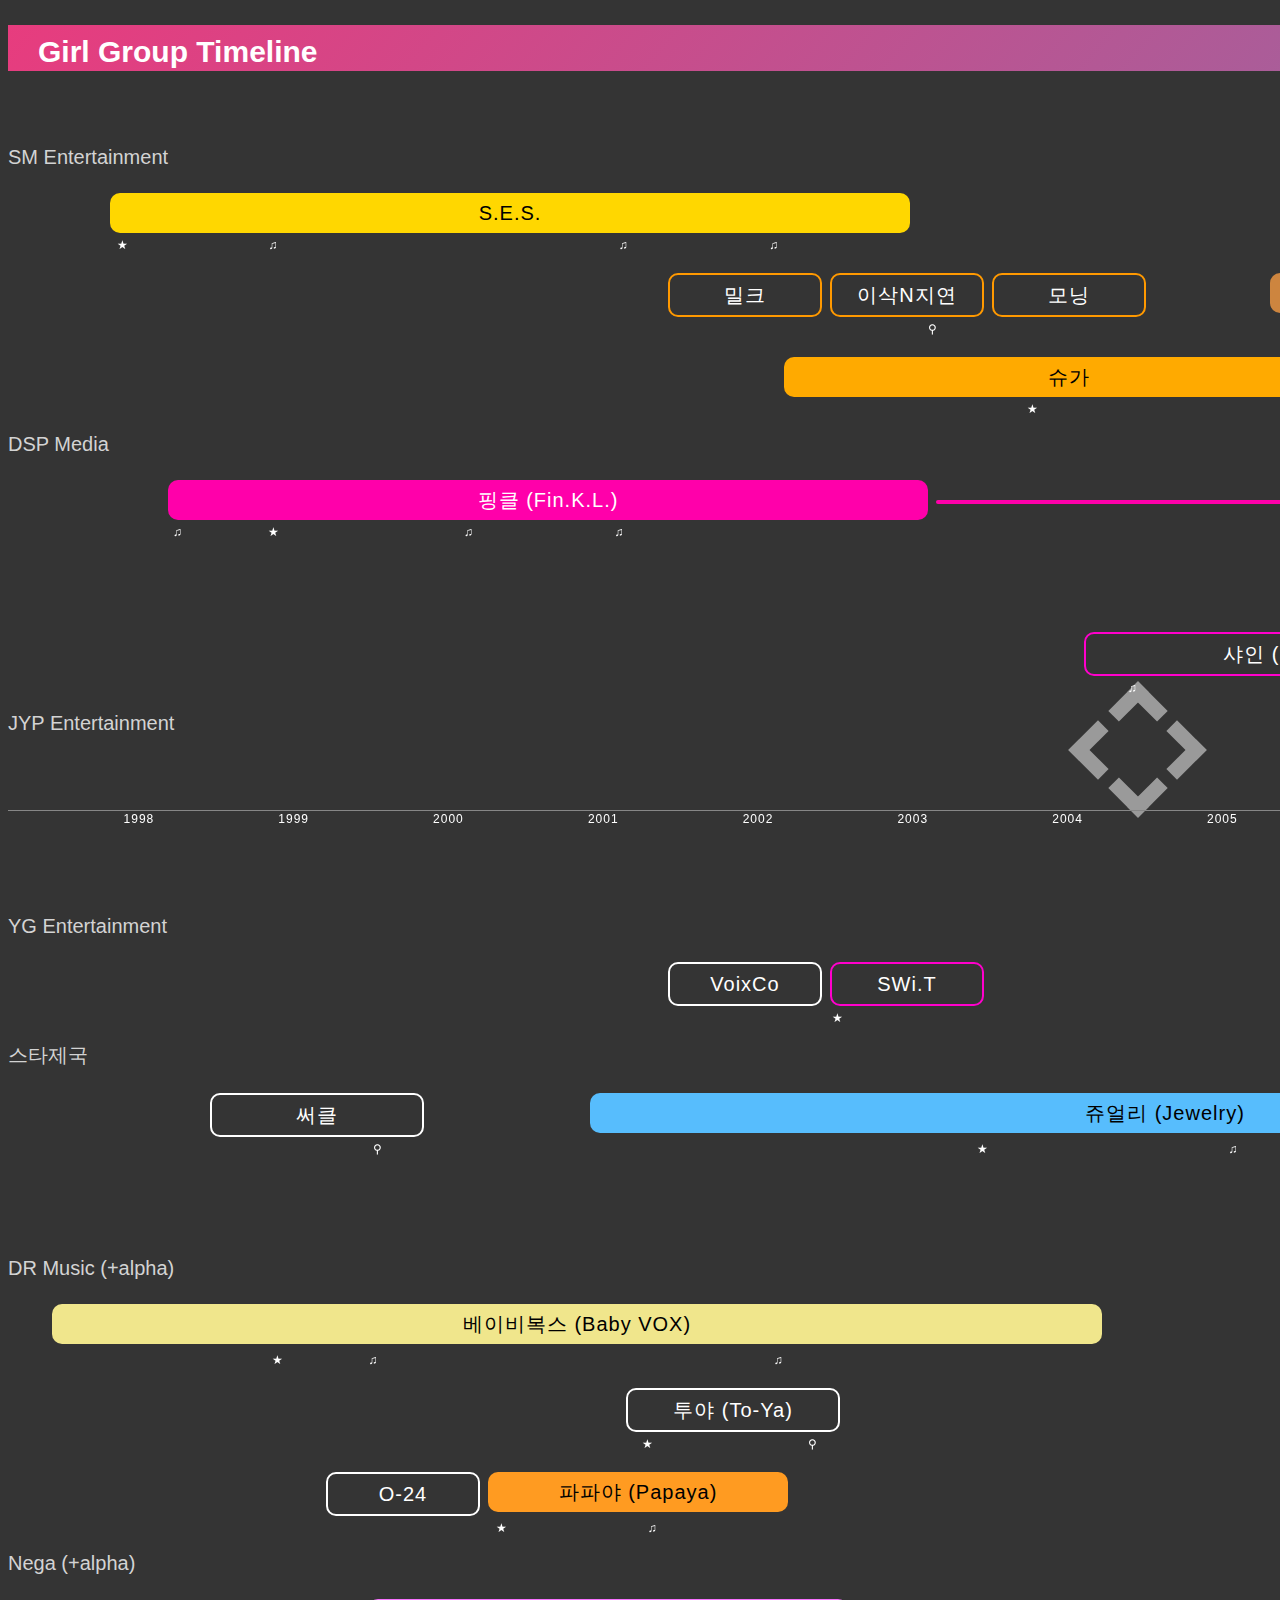
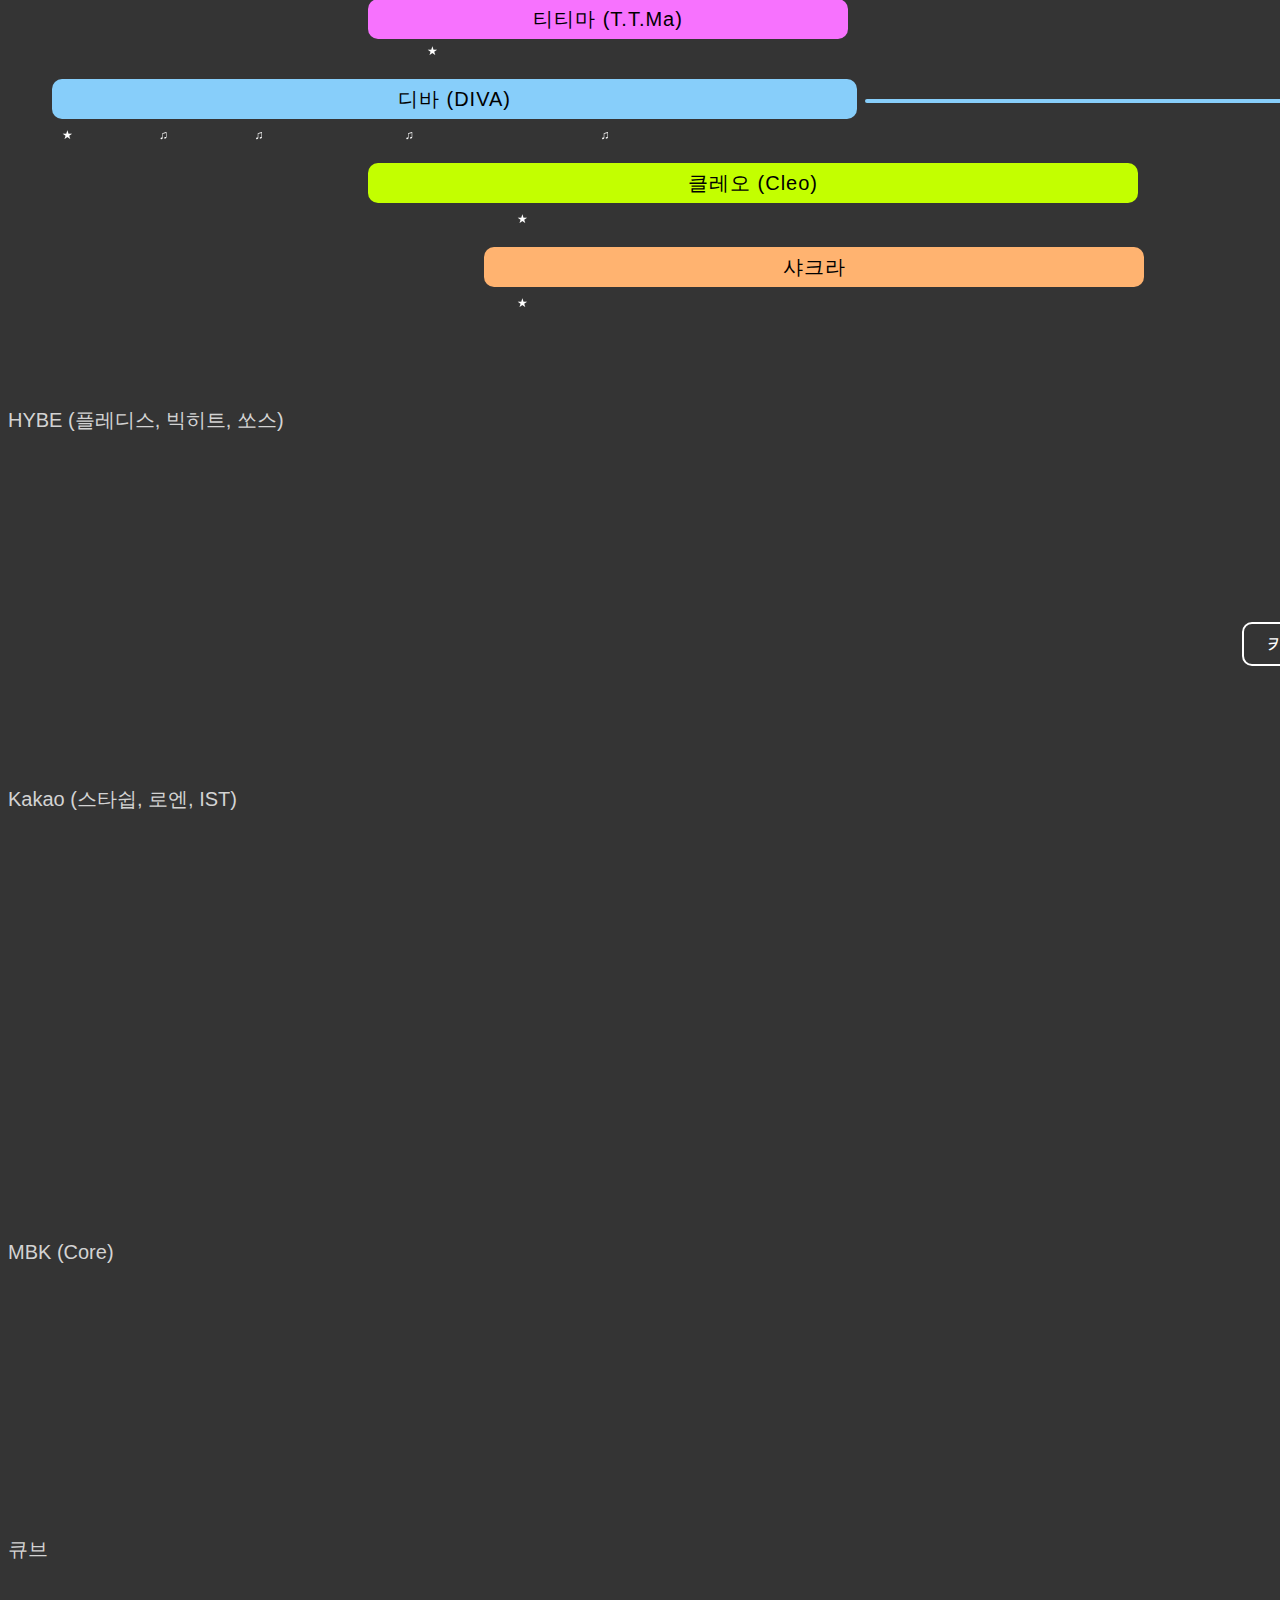
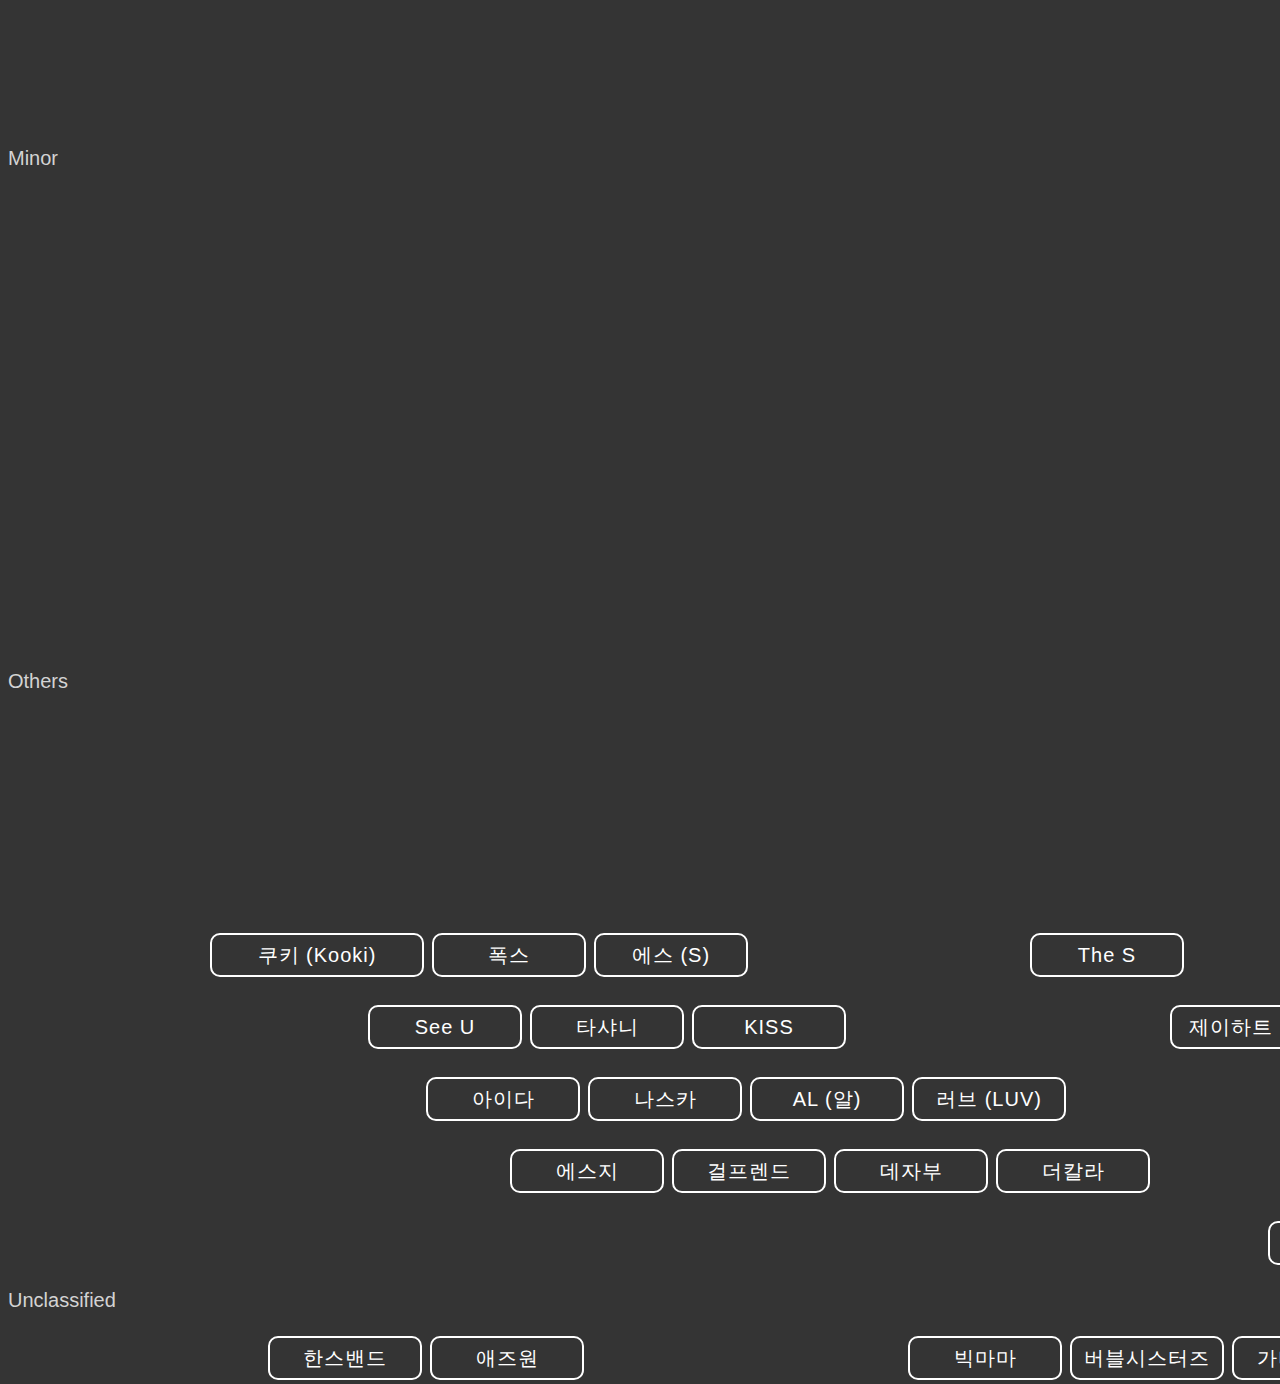
<file: gg/gg-chrono.html>
<!DOCTYPE html>
<html lang="en">

<head>
    <meta charset="UTF-8">
    <meta http-equiv="X-UA-Compatible" content="IE=edge">
    <meta name="viewport" content="width=device-width, initial-scale=1.0">
    <title>Document</title>
    <link rel="stylesheet" href="style.css">
</head>

<body>

    <h2 onclick="window.location.href = './gg-gener.html'">Girl Group Timeline</h2>
    <!-- <h2 onclick="window.location.replace('./gg-gener.html')">Girl Group Timeline</h2> -->
    <div class="container">
        <span class="fa fa-chevron-up chevron top"></span>
        <span class="fa fa-chevron-left chevron left"></span>
        <span class="fa fa-chevron-right chevron right"></span>
        <span class="fa fa-chevron-down chevron bottom"></span>
    </div>
    <div class="youtube" id="player">
        <!-- <iframe id="video" width="420" height="315" frameborder="1" allowfullscreen></iframe>
        <button onclick="closeVideo()">Close</button> -->
    </div>

    <div class="timelines-years">
        <ul>
            <li>1998</li>
            <li>1999</li>
            <li>2000</li>
            <li>2001</li>
            <li>2002</li>
            <li>2003</li>
            <li>2004</li>
            <li>2005</li>
            <li>2006</li>
            <li>2007</li>
            <li>2008</li>
            <li>2009</li>
            <li>2010</li>
            <li>2011</li>
            <li>2012</li>
            <li>2013</li>
            <li>2014</li>
            <li>2015</li>
            <li>2016</li>
            <li>2017</li>
            <li>2018</li>
            <li>2019</li>
            <li>2020</li>
            <li>2021</li>
            <li>2022</li>
            <li>2023</li>
        </ul>
    </div>

    <div>
        <p>SM Entertainment</p>
        <ul class="row">
            <li class="null"></li>
            <li class="valid" id="ses">S.E.S.</li>
            <li class="null1yr"></li>
            <li class="null3yr"></li>
            <li class="null"></li>
            <li class="null"></li>
            <li class="valid" id="snsd">소녀시대</li>
            <li class="null" id="snsdL"></li>
            <li class="null" id="snsdR">R</li>
        </ul>
        <ul class="row infos">
            <li class="null"></li>
            <li class="info">★<span class="tooltip" onclick="playVideo('RW-z1AdJUVM')">I'm Your Girl</span></li>
            <li class="null"></li>
            <li class="null"></li>
            <li class="info">♫<span class="tooltip" onclick="playVideo('Sn1lBRxonq8')">너를 사랑해</span></li>
            <li class="null1yr"></li>
            <li class="null1yr"></li>
            <li class="info">♫<span class="tooltip" onclick="playVideo('9FYaubqsB2Y')">꿈을 모아서</span></li>
            <li class="null"></li>
            <li class="null"></li>
            <li class="info">♫<span class="tooltip" onclick="playVideo('Uh-OoxxkMdM')">달리기</span></li>
            <li class="null5yr"></li>
            <li class="null"></li>
            <li class="null"></li>
            <li class="info">★<span class="tooltip" onclick="playVideo('r3yxxe66LXs')">Kissing You</span></li>
            <li class="null"></li>
            <li class="null"></li>
            <li class="info">♫<span class="tooltip" onclick="playVideo('U7mPqycQ0tQ')">Gee</span></li>
            <li class="null"></li>
            <li class="info">♫<span class="tooltip" onclick="playVideo('6SwiSpudKWI')">소원을 말해봐</span></li>
            <li class="null"></li>
            <li class="info">♫<span class="tooltip" onclick="playVideo('TGbwL8kSpEk')">Oh!</span></li>
            <li class="null"></li>
            <li class="null"></li>
            <li class="info">♫<span class="tooltip" onclick="playVideo('6pA_Tou-DPI')">The Boys</span></li>
            <li class="null1yr"></li>
            <li class="info">♫<span class="tooltip" onclick="playVideo('wq7ftOZBy0E')">I Got A Boy</span></li>
            <li class="null1yr"></li>
            <li class="info">▽<span class="tooltip">제시카 탈퇴</span></li>
            <li class="null1yr"></li>
            <li class="null"></li>
            <li class="info">♫<span class="tooltip" onclick="playVideo('nVCubhQ454c')">Lion Heart</span></li>
        </ul>

        <ul class="row">
            <li class="null1yr"></li>
            <li class="null3yr"></li>
            <li class="plussm">밀크</li>
            <li class="plussm">이삭N지연</li>
            <li class="plussm">모닝</li>
            <li class="null"></li>
            <li class="null"></li>
            <li class="valid" id="csjh">천상지희 The Grace</li>
            <li class="null"></li>
            <li class="null"></li>
            <li class="valid" id="fx">f(x)</li>
            <li class="null1yr"></li>
            <li class="null3yr"></li>
            <li class="null"></li>
            <li class="valid" id="aespa">aespa (에스파)</li>
        </ul>
        <ul class="row infos">
            <li class="null5yr"></li>
            <li class="null"></li>
            <li class="null"></li>
            <li class="info">⚲<span class="tooltip">린아 &rarr; 천상지희</span></li>
            <li class="null3yr"></li>
            <li class="null1yr"></li>
            <li class="info">★<span class="tooltip" onclick="playVideo('RWxfIKrlufE')">한번 더, OK?</span></li>
            <li class="null1yr"></li>
            <li class="null1yr"></li>
            <li class="null"></li>
            <li class="null"></li>
            <li class="info">★<span class="tooltip" onclick="playVideo('E8ZrPFMr_nY')">NU 예삐오</span></li>
            <li class="null"></li>
            <li class="info">♫<span class="tooltip" onclick="playVideo('kKS12iGFyEA')">피노키오</span></li>
            <li class="null"></li>
            <li class="info">♫<span class="tooltip" onclick="playVideo('z-rftpZ7kCY')">Hot Summer</span></li>
            <li class="null3yr"></li>
            <li class="null"></li>
            <li class="null"></li>
            <li class="info">▽<span class="tooltip">설리 탈퇴</span></li>
            <li class="null5yr"></li>
            <li class="null"></li>
            <li class="info">★<span class="tooltip" onclick="playVideo('ZeerrnuLi5E')">블랙맘바</span></li>
            <li class="null"></li>
            <li class="info">♫<span class="tooltip" onclick="playVideo('4TWR90KJl84')">Next Level</span></li>
            <li class="null"></li>
            <li class="null"></li>
            <li class="info">♫<span class="tooltip" onclick="playVideo('dYRITmpFbJ4')">Girls</span></li>
        </ul>

        <ul class="row">
            <li class="null1yr"></li>
            <li class="null3yr"></li>
            <li class="null"></li>
            <li class="null"></li>
            <li class="valid" id="sugar">슈가</li>
            <li class="null5yr"></li>
            <li class="null3yr"></li>
            <li class="null"></li>
            <li class="null"></li>
            <li class="valid" id="redv">레드벨벳 (Red Velvet)</li>
        </ul>
        <ul class="row infos">
            <li class="null5yr"></li>
            <li class="null1yr"></li>
            <li class="null"></li>
            <li class="info">★<span class="tooltip" onclick="playVideo('mehuJyf6a6A')">샤인</span></li>
            <li class="null5yr"></li>
            <li class="null5yr"></li>
            <li class="null1yr"></li>
            <li class="null"></li>
            <li class="null"></li>
            <li class="info">★<span class="tooltip" onclick="playVideo('XGdbaEDVWp0')">Dumb Dumb</span></li>
            <li class="null"></li>
            <li class="null"></li>
            <li class="info">♫<span class="tooltip" onclick="playVideo('QslJYDX3o8s')">러시안 룰렛</span></li>
            <li class="null"></li>
            <li class="null"></li>
            <li class="info">♫<span class="tooltip" onclick="playVideo('WyiIGEHQP8o')">빨간 맛</span></li>
            <li class="null"></li>
            <li class="info">♫<span class="tooltip" onclick="playVideo('J_CFBjAyPWE')">Bad Boy</span></li>
            <li class="null1yr"></li>
            <li class="null"></li>
            <li class="info">♫<span class="tooltip" onclick="playVideo('uR8Mrt1IpXg')">Psycho</span></li>
        </ul>

        <p>DSP Media</p>
        <ul class="row">
            <li class="null"></li>
            <li class="null"></li>
            <li class="valid" id="finkl">핑클 (Fin.K.L.)</li>
            <li class="null" id="finklL"></li>
            <li class="null" id="finklR">R</li>
            <li class="null1yr"></li>
            <li class="null"></li>
            <li class="valid" id="kara">카라</li>
            <li class="null1yr"></li>
            <li class="valid" id="april">에이프릴</li>
        </ul>
        <ul class="row infos">
            <li class="null"></li>
            <li class="null"></li>
            <li class="info">♫<span class="tooltip" onclick="playVideo('PZ-rMQtWoTc')">Blue Rain</span></li>
            <li class="null"></li>
            <li class="info">★<span class="tooltip" onclick="playVideo('sEWWvHKG8_s')">내 남자친구에게</span></li>
            <li class="null1yr"></li>
            <li class="info">♫<span class="tooltip" onclick="playVideo('CRR9Wsqf8Ls')">영원한 사랑</span></li>
            <li class="null"></li>
            <li class="null"></li>
            <li class="info">♫<span class="tooltip" onclick="playVideo('oVZN84cEPac')">NOW</span></li>
            <li class="null5yr"></li>
            <li class="null1yr"></li>
            <li class="null1yr"></li>
            <li class="null"></li>
            <li class="null"></li>
            <li class="info">★<span class="tooltip" onclick="playVideo('87OwZqwf3Wg')">Pretty Girl</span></li>
            <li class="null"></li>
            <li class="info">♫<span class="tooltip" onclick="playVideo('DAOYwX7Vsjg')">미스터</span></li>
            <li class="null"></li>
            <li class="info">♫<span class="tooltip" onclick="playVideo('fyRjDz1MpnA')">루팡</span></li>
            <li class="null3yr"></li>
            <li class="null"></li>
            <li class="null"></li>
            <li class="info">♫<span class="tooltip" onclick="playVideo('AEAdE9wSqwg')">맘마미아</span></li>
            <li class="null1yr"></li>
            <li class="null1yr"></li>
            <li class="null"></li>
            <li class="null"></li>
            <li class="info">★<span class="tooltip" onclick="playVideo('lsK1b8vt0_c')">LALALILALA</span></li>
        </ul>

        <ul class="row">
            <li class="null3yr"></li>
            <li class="null5yr"></li>
            <li class="null5yr"></li>
            <li class="null1yr"></li>
            <li class="plusyg">스윙클</li>
            <li class="plusyg">퓨리티</li>
        </ul>

        <ul class="row">
            <li class="null3yr"></li>
            <li class="null3yr"></li>
            <li class="null"></li>
            <li class="null"></li>
            <li class="valid" id="shyne">샤인 (Shyne)</li>
            <li class="null3yr"></li>
            <li class="valid" id="rainbow">레인보우</li>
        </ul>
        <ul class="row infos">
            <li class="null5yr"></li>
            <li class="null1yr"></li>
            <li class="null1yr"></li>
            <li class="info">♫<span class="tooltip" onclick="playVideo('91hDaV1AhNg')">Too Late</span></li>
            <li class="null5yr"></li>
            <li class="null1yr"></li>
            <li class="null"></li>
            <li class="info">★<span class="tooltip" onclick="playVideo('QnAhnxmSNFw')">A</span></li>
            <li class="null1yr"></li>
            <li class="null1yr"></li>
            <li class="null"></li>
            <li class="info">♫<span class="tooltip" onclick="playVideo('Zy_sgB4EJB8')">Tell Me Tell Me</span></li>
            <li class="null1yr"></li>
            <li class="null"></li>
            <li class="null"></li>
            <li class="info">▽<span class="tooltip" onclick="playVideo('BQz6K0aWWiY')">♫ Black Swan</span></li>
        </ul>

        <p>JYP Entertainment</p>
        <ul class="row">
            <li class="null5yr"></li>
            <li class="null5yr"></li>
            <li class="valid" id="wg">원더걸스</li>
            <li class="null" id="wgL"></li>
            <li class="null" id="wgR">R</li>
            <li class="null"></li>
            <li class="valid" id="twice">트와이스</li>
        </ul>
        <ul class="row infos">
            <li class="null5yr"></li>
            <li class="null5yr"></li>
            <li class="info">♫<span class="tooltip" onclick="playVideo('uxFxoLxmcdg')">Irony</span></li>
            <li class="null"></li>
            <li class="info">★<span class="tooltip" onclick="playVideo('BlHv3BbBv6A')">Tell Me</span></li>
            <li class="null"></li>
            <li class="nullxs"></li>
            <li class="info">♫<span class="tooltip" onclick="playVideo('QZBn1e9pr2Q')">Nobody</span></li>
            <li class="null3yr"></li>
            <li class="null1yr"></li>
            <li class="info">▽<span class="tooltip">선예 결혼</span></li>
            <li class="null1yr"></li>
            <li class="null1yr"></li>
            <li class="null"></li>
            <li class="info">♫<span class="tooltip" onclick="playVideo('V9QXQz6uE0M')">I Feel You</span></li>
            <li class="nullxs"></li>
            <li class="nullxs"></li>
            <li class="info">★<span class="tooltip" onclick="playVideo('0rtV5esQT6I')">OOH-AHH하게</span></li>
            <li class="null"></li>
            <li class="info">♫<span class="tooltip" onclick="playVideo('c7rCyll5AeY')">Cheer Up</span></li>
            <li class="null"></li>
            <li class="info">♫<span class="tooltip" onclick="playVideo('ePpPVE-GGJw')">TT</span></li>
            <li class="null1yr"></li>
            <li class="info">♫<span class="tooltip morespace" onclick="playVideo('Fm5iP0S1z9w')">Dance The Night Away</span></li>
            <li class="null1yr"></li>
            <li class="info">♫<span class="tooltip" onclick="playVideo('3ymwOvzhwHs')">Feel Special</span></li>
        </ul>

        <ul class="row">
            <li class="null1yr"></li>
            <li class="null1yr"></li>
            <li class="null5yr"></li>
            <li class="null3yr"></li>
            <li class="null3yr"></li>
            <li class="valid" id="missa">miss A</li>
            <li class="null1yr"></li>
            <li class="null1yr"></li>
            <li class="null"></li>
            <li class="null"></li>
            <li class="valid" id="itzy">ITZY (있지)</li>
        </ul>
        <ul class="row infos">
            <li class="null5yr"></li>
            <li class="null5yr"></li>
            <li class="null3yr"></li>
            <li class="nullxs"></li>
            <li class="info">★<span class="tooltip morespace" onclick="playVideo('8TeeJvcBdLA')">Bad Girl Good Girl</span></li>
            <li class="null"></li>
            <li class="nullxs"></li>
            <li class="info">♫<span class="tooltip" onclick="playVideo('EYKO1za5mX0')">Good-bye Baby</span></li>
            <li class="null"></li>
            <li class="null"></li>
            <li class="info">♫<span class="tooltip" onclick="playVideo('aF8Fst_zonU')">Touch</span></li>
            <li class="null1yr"></li>
            <li class="null"></li>
            <li class="info">♫<span class="tooltip" onclick="playVideo('dp0F18FFCTE')">Hush</span></li>
            <li class="null1yr"></li>
            <li class="null"></li>
            <li class="info">♫<span class="tooltip" onclick="playVideo('zO9RzrhYR-I')">다른 남자 말고 너</span></li>
            <li class="null3yr"></li>
            <li class="null"></li>
            <li class="nullxs"></li>
            <li class="info">★<span class="tooltip" onclick="playVideo('pNfTK39k55U')">달라달라</span></li>
            <li class="null1yr"></li>
            <li class="info">♫<span class="tooltip" onclick="playVideo('fE2h3lGlOsk')">WANNABE</span></li>
            <li class="null"></li>
            <li class="info">♫<span class="tooltip" onclick="playVideo('wTowEKjDGkU')">Not Shy</span></li>
            <li class="null1yr"></li>
            <li class="null"></li>
            <li class="info">♫<span class="tooltip" onclick="playVideo('Hbb5GPxXF1w')">Sneakers</span></li>
        </ul>

        <p>YG Entertainment</p>
        <ul class="row">
            <li class="null3yr"></li>
            <li class="null1yr"></li>
            <li class="pluss">VoixCo</li>
            <li class="plusyg">SWi.T</li>
            <li class="null5yr"></li>
            <li class="null1yr"></li>
            <li class="valid" id="tneo">2NE1 (투애니원)</li>
            <li class="null1yr"></li>
            <li class="null"></li>
            <li class="valid" id="bp">블랙핑크 (Black Pink)</li>
        </ul>
        <ul class="row infos">
            <li class="null5yr"></li>
            <li class="nullxs"></li>
            <li class="info">★<span class="tooltip" onclick="playVideo('1NAEPh_zwGY')">I'll Be There</span></li>
            <li class="null5yr"></li>
            <li class="null1yr"></li>
            <li class="null1yr"></li>
            <li class="info">★<span class="tooltip" onclick="playVideo('zdZya6yATn0')">I Don't Care</span></li>
            <li class="null"></li>
            <li class="null"></li>
            <li class="info">♫<span class="tooltip" onclick="playVideo('Ihi_kJJj_8A')">Can't Nobody</span></li>
            <li class="null"></li>
            <li class="info">♫<span class="tooltip" onclick="playVideo('3yW13T2sfKg')">Go Away</span></li>
            <li class="null1yr"></li>
            <li class="null1yr"></li>
            <li class="null"></li>
            <li class="info">♫<span class="tooltip" onclick="playVideo('AG0jlKdB1s0')">그리워해요</span></li>
            <li class="null1yr"></li>
            <li class="null1yr"></li>
            <li class="null"></li>
            <li class="null"></li>
            <li class="info">★<span class="tooltip" onclick="playVideo('dISNgvVpWlo')">휘파람</span></li>
            <li class="null"></li>
            <li class="null"></li>
            <li class="info">♫<span class="tooltip" onclick="playVideo('Amq-qlqbjYA')">마지막처럼</span></li>
            <li class="null1yr"></li>
            <li class="null1yr"></li>
            <li class="null"></li>
            <li class="info">♫<span class="tooltip" onclick="playVideo('dyRsYk0LyA8')">Lovesick Girls</span></li>
        </ul>

        <p>스타제국</p>
        <ul class="row">
            <li class="null1yr"></li>
            <li class="plus">써클</li>
            <li class="null1yr"></li>
            <li class="valid" id="jewel">쥬얼리 (Jewelry)</li>
            <li class="valid" id="jewelS">쥬얼리 S</li>
            <li class="valid" id="jewel2">쥬얼리</li>
        </ul>
        <ul class="row infos">
            <li class="null1yr"></li>
            <li class="null1yr"></li>
            <li class="info">⚲<span class="tooltip">이지현 &rarr; 쥬얼리</span></li>
            <li class="null3yr"></li>
            <li class="null"></li>
            <li class="null"></li>
            <li class="info">★<span class="tooltip" onclick="playVideo('yjIei6leTPo')">니가 참 좋아</span></li>
            <li class="null1yr"></li>
            <li class="null"></li>
            <li class="info">♫<span class="tooltip" onclick="playVideo('1mEUFdz88Nk')">Super Star</span></li>
            <li class="null1yr"></li>
            <li class="null1yr"></li>
            <li class="null"></li>
            <li class="null"></li>
            <li class="info">♫<span class="tooltip" onclick="playVideo('jWD2unl5658')">One More Time</span></li>
            <li class="null"></li>
            <li class="info">♫<span class="tooltip" onclick="playVideo('RntJ_IJHo7M')">Date</span></li>
        </ul>

        <ul class="row">
            <li class="null5yr"></li>
            <li class="null5yr"></li>
            <li class="null3yr"></li>
            <li class="null"></li>
            <li class="valid" id="nmuses">나인뮤지스 (9 muses)</li>
            <li class="valid" id="nmuses2">나인뮤지스</li>
            <li class="null1yr"></li>
            <li class="null1yr"></li>
            <li class="null"></li>
            <li class="valid" id="ariaz">ARIAZ</li>
        </ul>
        <ul class="row infos">
            <li class="null5yr"></li>
            <li class="null5yr"></li>
            <li class="null3yr"></li>
            <li class="null1yr"></li>
            <li class="null"></li>
            <li class="null"></li>
            <li class="info">★<span class="tooltip" onclick="playVideo('MC_SKIkZ9PE')">뉴스 (News)</span></li>
            <li class="null1yr"></li>
            <li class="info">♫<span class="tooltip" onclick="playVideo('qW6D8rYppwY')">돌스 (Dolls)</span></li>
            <li class="null1yr"></li>
            <li class="null"></li>
            <li class="null"></li>
            <li class="info">♫<span class="tooltip" onclick="playVideo('b4HIIbKZZm8')">Drama</span></li>
            <li class="null3yr"></li>
            <li class="null1yr"></li>
            <li class="null"></li>
            <li class="info">▽<span class="tooltip morespace">주은 학폭논란 데뷔강행</span></li>
        </ul>

        <p>DR Music (+alpha)</p>
        <ul class="row">
            <li class="valid" id="babyvox">베이비복스 (Baby VOX)</li>
            <li class="null1yr"></li>
            <li class="null1yr"></li>
            <li class="null"></li>
            <li class="null"></li>
            <li class="valid" id="babyvoxR">베이비복스 리브</li>
            <li class="null1yr"></li>
            <li class="null1yr"></li>
            <li class="null"></li>
            <li class="valid" id="rania">라니아 (RaNia)</li>
            <li class="valid" id="rania2">라니아</li>
            <li class="null1yr"></li>
            <li class="null1yr"></li>
            <li class="plusrn">블랙스완</li>
        </ul>
        <ul class="row infos">
            <li class="null1yr"></li>
            <li class="null"></li>
            <li class="info">★<span class="tooltip" onclick="playVideo('mUJlyGxZNZc')">야야야</span></li>
            <li class="null"></li>
            <li class="info">♫<span class="tooltip" onclick="playVideo('dEty_TPvcQo')">Get Up</span></li>
            <li class="null1yr"></li>
            <li class="null1yr"></li>
            <li class="null"></li>
            <li class="info">♫<span class="tooltip" onclick="playVideo('X9uGsXW_dZM')">우연</span></li>
            <li class="null5yr"></li>
            <li class="null5yr"></li>
            <li class="null"></li>
            <li class="info">★<span class="tooltip" onclick="playVideo('eYvC6TmJql0')">Style</span></li>
        </ul>

        <ul class="row">
            <li class="null3yr"></li>
            <li class="null"></li>
            <li class="null"></li>
            <li class="plus">투야 (To-Ya)</li>
            <li class="null3yr"></li>
            <li class="null5yr"></li>
            <li class="null1yr"></li>
            <li class="nullxs"></li>
            <li class="valid" id="stellaL"></li>
            <li class="valid" id="stella">스텔라</li>
        </ul>
        <ul class="row infos">
            <li class="null3yr"></li>
            <li class="null"></li>
            <li class="null"></li>
            <li class="nullxs"></li>
            <li class="info">★<span class="tooltip" onclick="playVideo('_I3VWYoSVW4')">봐</span></li>
            <li class="null"></li>
            <li class="null"></li>
            <li class="nullxs"></li>
            <li class="info">⚲<span class="tooltip morespace">안진경 &rarr; 베이비복스리브</span></li>
            <li class="null5yr"></li>
            <li class="null5yr"></li>
            <li class="null1yr"></li>
            <li class="nullxs"></li>
            <li class="nullxs"></li>
            <li class="info">♫<span class="tooltip" onclick="playVideo('x6qask_cn-I')">공부하세요</span></li>
            <li class="null"></li>
            <li class="info">★<span class="tooltip" onclick="playVideo('NCQpzHPYRUc')">마리오네트</span></li>
            <li class="null1yr"></li>
            <li class="info">♫<span class="tooltip" onclick="playVideo('pOmTdFpIDX8')">떨려요</span></li>
            <li class="null1yr"></li>
            <li class="null"></li>
            <li class="null"></li>
            <li class="nullxs"></li>
            <li class="info">⚲<span class="tooltip morespace">승현 &rarr; 라니아 &rarr; 블랙스완</span></li>
        </ul>

        <ul class="row">
            <li class="null1yr"></li>
            <li class="null"></li>
            <li class="null"></li>
            <li class="pluss">O-24</li>
            <li class="valid" id="papaya">파파야 (Papaya)</li>
            <li class="null5yr"></li>
            <li class="null3yr"></li>
            <li class="null1yr"></li>
            <li class="valid" id="chichi">치치</li>
            <li class="null1yr"></li>
            <li class="null1yr"></li>
            <li class="null"></li>
            <li class="valid" id="omg">오마이걸 (Oh My Girl)</li>
        </ul>
        <ul class="row infos">
            <li class="null1yr"></li>
            <li class="null1yr"></li>
            <li class="null"></li>
            <li class="null"></li>
            <li class="nullxs"></li>
            <li class="info">★<span class="tooltip" onclick="playVideo('zxxE3GiAtuQ')">내 얘길 들어봐</span></li>
            <li class="null"></li>
            <li class="null"></li>
            <li class="info">♫<span class="tooltip" onclick="playVideo('P6uwhy_bJk4')">사랑만들기</span></li>
            <li class="null5yr"></li>
            <li class="null3yr"></li>
            <li class="null1yr"></li>
            <li class="null"></li>
            <li class="null"></li>
            <li class="nullxs"></li>
            <li class="info">★<span class="tooltip" onclick="playVideo('b0jnXlXiTDk')">장난치지마</span></li>
            <li class="null1yr"></li>
            <li class="info">♫<span class="tooltip" onclick="playVideo('oIiEsyC5bDE')">Love is Energy</span></li>
            <li class="null3yr"></li>
            <li class="null1yr"></li>
            <li class="info">♫<span class="tooltip" onclick="playVideo('zxxE3GiAtuQ')">내 얘길 들어봐</span></li>
            <li class="null3yr"></li>
            <li class="null"></li>
            <li class="info">★<span class="tooltip" onclick="playVideo('cHjrl0JVRik')">살짝 설렜어</span></li>
            <li class="null"></li>
            <li class="info">♫<span class="tooltip" onclick="playVideo('oaRTMjLdiDw')">Dolphin</span></li>
            <li class="null"></li>
            <li class="info">♫<span class="tooltip" onclick="playVideo('HzOjwL7IP_o')">Dun Dun Dance</span></li>
        </ul>

        <p>Nega (+alpha)</p>
        <ul class="row">
            <li class="null1yr"></li>
            <li class="null1yr"></li>
            <li class="valid" id="ttma">티티마 (T.T.Ma)</li>
            <li class="null3yr"></li>
            <li class="null"></li>
            <li class="null"></li>
            <li class="valid" id="beg">브라운아이드걸스 (Brown Eyed Girls)</li>
            <li class="null" id="begL"></li>
            <li class="null" id="begR">R</li>
        </ul>
        <ul class="row infos">
            <li class="null1yr"></li>
            <li class="null1yr"></li>
            <li class="null"></li>
            <li class="info">★<span class="tooltip" onclick="playVideo('YDc2JSevvik')">프리즘</span></li>
            <li class="null5yr"></li>
            <li class="null3yr"></li>
            <li class="nullxs"></li>
            <li class="info">★<span class="tooltip" onclick="playVideo('QT4fRKguwO0')">Love</span></li>
            <li class="null1yr"></li>
            <li class="null"></li>
            <li class="info">♫<span class="tooltip" onclick="playVideo('o4wJGWcHzVA')">Abracadabra</span></li>
            <li class="null1yr"></li>
            <li class="null"></li>
            <li class="nullxs"></li>
            <li class="info">♫<span class="tooltip" onclick="playVideo('pIqkDBsSJOw')">Sixth Sense</span></li>
            <li class="null1yr"></li>
            <li class="info">♫<span class="tooltip" onclick="playVideo('VywpepP00Mw')">한 여름 밤의 꿈</span></li>
        </ul>

        <ul class="row">
            <li class="valid" id="diva">디바 (DIVA)</li>
            <li class="nukk" id="divaL"></li>
            <li class="null1yr"></li>
            <li class="pluss">걸프렌즈</li>
            <li class="null5yr"></li>
            <li class="null1yr"></li>
            <li class="null1yr"></li>
            <li class="valid" id="raboum">라붐</li>
        </ul>
        <ul class="row infos">
            <li class="info">★<span class="tooltip" onclick="playVideo('m8kvq662Ff8')">그래</span></li>
            <li class="null"></li>
            <li class="info">♫<span class="tooltip" onclick="playVideo('sM5uOY9rQ88')">12월의 드라마</span></li>
            <li class="null"></li>
            <li class="info">♫<span class="tooltip" onclick="playVideo('_6pEn8RvESA')">왜 불러</span></li>
            <li class="null"></li>
            <li class="null"></li>
            <li class="info">♫<span class="tooltip" onclick="playVideo('rtFysYClWZE')">좋아하면 다 그래</span></li>
            <li class="null1yr"></li>
            <li class="info">♫<span class="tooltip" onclick="playVideo('CFcAqgRV9iI')">Up & Down</span></li>
            <li class="null3yr"></li>
            <li class="null1yr"></li>
            <li class="null"></li>
            <li class="info">⚲<span class="tooltip morespace">채리나 &rarr; 걸프렌즈</span></li>
            <li class="null5yr"></li>
            <li class="null5yr"></li>
            <li class="null"></li>
            <li class="null"></li>
            <li class="info">♫<span class="tooltip" onclick="playVideo('m0o7fbNKhpM')">상상더하기</span></li>
            <li class="null1yr"></li>
            <li class="info">♫<span class="tooltip" onclick="playVideo('aehbDMIEmnM')">Hwi Hwi</span></li>
            <li class="null3yr"></li>
            <li class="null1yr"></li>
            <li class="info">♫<span class="tooltip" onclick="playVideo('8W4JquqUhfQ')">Kiss Kiss</span></li>
        </ul>

        <ul class="row">
            <li class="null1yr"></li>
            <li class="null1yr"></li>
            <li class="valid" id="cleo">클레오 (Cleo)</li>
            <li class="null5yr"></li>
            <li class="null"></li>
            <li class="valid" id="secret">시크릿</li>
            <li class="null"></li>
            <li class="valid" id="sonamo">소나무</li>
            <li class="null1yr"></li>
            <li class="null1yr"></li>
            <li class="null"></li>
            <li class="null"></li>
            <li class="valid" id="stayc">STAYC (스테이씨)</li>
        </ul>
        <ul class="row infos">
            <li class="null3yr"></li>
            <li class="info">★<span class="tooltip" onclick="playVideo('9rBi24M70aI')">Ready for Love</span></li>
            <li class="null5yr"></li>
            <li class="null3yr"></li>
            <li class="null1yr"></li>
            <li class="null"></li>
            <li class="null"></li>
            <li class="info">★<span class="tooltip" onclick="playVideo('cWRwAaUM1Mc')">Magic</span></li>
            <li class="null"></li>
            <li class="null"></li>
            <li class="info">♫<span class="tooltip" onclick="playVideo('iTVfJ1j7o-A')">별빛달빛</span></li>
            <li class="null"></li>
            <li class="info">♫<span class="tooltip" onclick="playVideo('yGO84ZoYXts')">사랑은 Move</span></li>
            <li class="null5yr"></li>
            <li class="null5yr"></li>
            <li class="nullxs"></li>
            <li class="info">★<span class="tooltip" onclick="playVideo('grG41kS4MUA')">Run2U</span></li>
        </ul>

        <ul class="row">
            <li class="null1yr"></li>
            <li class="null1yr"></li>
            <li class="null"></li>
            <li class="null"></li>
            <li class="valid" id="chakra">샤크라</li>
            <li class="null5yr"></li>
            <li class="null1yr"></li>
            <li class="valid" id="gsday">걸스데이 (Girl's Day)</li>
            <li class="null"></li>
            <li class="null1yr"></li>
            <li class="pluss">샤플라</li>
            <li class="null"></li>
            <li class="null"></li>
            <li class="pluss">시크릿넘버</li>
            <li class="null1yr"></li>
            <li class="nullxs"></li>
            <li class="nullxs"></li>
            <li class="valid" id="ftyfty">F</li>
        </ul>
        <ul class="row infos">
            <li class="null3yr"></li>
            <li class="info">★<span class="tooltip" onclick="playVideo('8J8YkOgwihM')">한(恨)</span></li>
            <li class="null5yr"></li>
            <li class="null5yr"></li>
            <li class="null"></li>
            <li class="null"></li>
            <li class="info">★<span class="tooltip" onclick="playVideo('DWpl2CaCnVA')">반짝반짝</span></li>
            <li class="null1yr"></li>
            <li class="null"></li>
            <li class="info">♫<span class="tooltip" onclick="playVideo('w2S7ljcA7NM')">나를 잊지마요</span></li>
            <li class="null"></li>
            <li class="info">♫<span class="tooltip" onclick="playVideo('t8YXut6_56c')">기대해</span></li>
            <li class="null"></li>
            <li class="null"></li>
            <li class="info">♫<span class="tooltip" onclick="playVideo('EAc3QKoRll0')">보고싶어</span></li>
            <li class="null1yr"></li>
            <li class="info">♫<span class="tooltip" onclick="playVideo('WMu6TOJaqDE')">Ring My Bell</span></li>
            <li class="null5yr"></li>
            <li class="null1yr"></li>
            <li class="null1yr"></li>
            <li class="nullxs"></li>
            <li class="info">⚲<span class="tooltip">Fifty Fifty</span></li>
        </ul>

        <ul class="row">
            <li class="null1yr"></li>
            <li class="null3yr"></li>
            <li class="null1yr"></li>
            <li class="null5yr"></li>
            <li class="null3yr"></li>
            <li class="null1yr"></li>
            <li class="valid" id="brgirl">브레이브걸스</li>
            <li id="brgirlL"></li>
            <li class="valid" id="brgirl3">브레이브걸스</li>
        </ul>
        <ul class="row infos">
            <li class="null5yr"></li>
            <li class="null5yr"></li>
            <li class="null3yr"></li>
            <li class="null1yr"></li>
            <li class="nullxs"></li>
            <li class="nullxs"></li>
            <li class="info">★<span class="tooltip" onclick="playVideo('ZnJejsV8LI8')">아나요</span></li>
            <li class="null"></li>
            <li class="null"></li>
            <li class="info">♫<span class="tooltip" onclick="playVideo('Rgk-wTlJNMU')">요즘 너</span></li>
            <li class="null3yr"></li>
            <li class="null1yr"></li>
            <li class="null"></li>
            <li class="null"></li>
            <li class="info">♫<span class="tooltip" onclick="playVideo('Axm4IYHVYk')">Rollin</span></li>
            <li class="null3yr"></li>
            <li class="nullxs"></li>
            <li class="info">⚲<span class="tooltip">Rollin 역주행</span></li>
        </ul>

        <p>HYBE (플레디스, 빅히트, 쏘스)</p>
        <ul class="row">
            <li class="null5yr"></li>
            <li class="null5yr"></li>
            <li class="null5yr"></li>
            <li class="null"></li>
            <li class="plusrn">글램</li>
            <li class="null1yr"></li>
            <li class="null"></li>
            <li class="valid" id="girlf">여자친구</li>
            <li class="null"></li>
            <li class="null"></li>
            <li class="pluss">VIVIZ</li>
        </ul>
        <ul class="row infos">
            <li class="null5yr"></li>
            <li class="null5yr"></li>
            <li class="null5yr"></li>
            <li class="null1yr"></li>
            <li class="info">⚲<span class="tooltip">다희 구속</span></li>
            <li class="null1yr"></li>
            <li class="null"></li>
            <li class="nullxs"></li>
            <li class="nullxs"></li>
            <li class="info">♫<span class="tooltip" onclick="playVideo('GU7icQFVzHo')">유리구슬</span></li>
            <li class="null"></li>
            <li class="info">★<span class="tooltip" onclick="playVideo('YYHyAIFG3iI')">오늘부터 우리는</span></li>
            <li class="null"></li>
            <li class="info">♫<span class="tooltip" onclick="playVideo('0VKcLPdY9lI')">시간을 달려서</span></li>
            <li class="null1yr"></li>
            <li class="null1yr"></li>
            <li class="info">♫<span class="tooltip" onclick="playVideo('LmBYPXGqtss')">MAGO</span></li>
        </ul>

        <ul class="row">
            <li class="null5yr"></li>
            <li class="null5yr"></li>
            <li class="null5yr"></li>
            <li class="null"></li>
            <li class="valid" id="venus">헬로비너스</li>
            <li class="null3yr"></li>
            <li class="valid" id="lessf">LE SSERAFIM</li>
        </ul>
        <ul class="row infos">
            <li class="null5yr"></li>
            <li class="null5yr"></li>
            <li class="null5yr"></li>
            <li class="null"></li>
            <li class="nullxs"></li>
            <li class="info">♫<span class="tooltip" onclick="playVideo('zU3Ug5pw7sw')">VENUS</span></li>
            <li class="null"></li>
            <li class="info">♫<span class="tooltip" onclick="playVideo('bfVYOFCQufw')">차 마실래?</span></li>
            <li class="null1yr"></li>
            <li class="null"></li>
            <li class="nullxs"></li>
            <li class="info">♫<span class="tooltip" onclick="playVideo('SkRSXFQerZs')">위글위글</span></li>
            <li class="null"></li>
            <li class="info">♫<span class="tooltip" onclick="playVideo('OtSS4xcdXpI')">난 예술이야</span></li>
            <li class="null5yr"></li>
            <li class="null1yr"></li>
            <li class="null"></li>
            <li class="null"></li>
            <li class="info">★<span class="tooltip" onclick="playVideo('4vbDFu0PUew')">FEARLESS</span></li>
            <li class="null"></li>
            <li class="info">♫<span class="tooltip" onclick="playVideo('dZs_cLHfnNA')">이브, 프시케 그리고 푸른 수염의 아내</span></li>
        </ul>

        <ul class="row">
            <li class="null1yr"></li>
            <li class="null3yr"></li>
            <li class="null3yr"></li>
            <li class="null"></li>
            <li class="null"></li>
            <li class="pluss">키스파이브</li>
            <li class="null1yr"></li>
            <li class="null1yr"></li>
            <li class="null"></li>
            <li class="null"></li>
            <li class="valid" id="aftersch">애프터스쿨</li>
            <li class="null1yr"></li>
            <li class="null"></li>
            <li class="null"></li>
            <li class="valid" id="prist">프리스틴</li>
            <li class="null"></li>
            <li class="pluss">희나피아</li>
            <li class="null1yr"></li>
            <li class="null"></li>
            <li class="null"></li>
            <li class="valid" id="newj">뉴진스</li>
        </ul>
        <ul class="row infos">
            <li class="null1yr"></li>
            <li class="null3yr"></li>
            <li class="null3yr"></li>
            <li class="null1yr"></li>
            <li class="null"></li>
            <li class="info">⚲<span class="tooltip">정아 &rarr; 애프터스쿨</span></li>
            <li class="null3yr"></li>
            <li class="null"></li>
            <li class="null"></li>
            <li class="info">★<span class="tooltip" onclick="playVideo('BAadXgpZx9w')">너 때문에</span></li>
            <li class="null"></li>
            <li class="info">♫<span class="tooltip" onclick="playVideo('0y98HaSW8O4')">Bang!</span></li>
            <li class="null"></li>
            <li class="info">♫<span class="tooltip" onclick="playVideo('hXtSRlyAKo4')">Shampoo</span></li>
            <li class="null5yr"></li>
            <li class="null1yr"></li>
            <li class="null5yr"></li>
            <li class="null"></li>
            <li class="nullxs"></li>
            <li class="nullxs"></li>
            <li class="info">★<span class="tooltip" onclick="playVideo('js1CtxSY38I')">Attention</span></li>
            <li class="null"></li>
            <li class="info">♫<span class="tooltip" onclick="playVideo('ArmDp-zijuc')">Super Shy</span></li>
        </ul>

        <ul class="row">
            <li class="null5yr"></li>
            <li class="null3yr"></li>
            <li class="null1yr"></li>
            <li class="null1yr"></li>
            <li class="pluss">Swan</li>
            <li class="null1yr"></li>
            <li class="null1yr"></li>
            <li class="valid" id="aftersch2">오렌지캬라멜</li>
            <li class="null3yr"></li>
            <li class="valid" id="fromis">fromis_9 (프로미스나인)</li>
        </ul>
        <ul class="row infos">
            <li class="null5yr"></li>
            <li class="null5yr"></li>
            <li class="null3yr"></li>
            <li class="null"></li>
            <li class="info">★<span class="tooltip" onclick="playVideo('ITpV7hRQqw8')">아잉♡</span></li>
            <li class="null1yr"></li>
            <li class="info">♫<span class="tooltip" onclick="playVideo('jxxoq7uqnbU')">상하이 로맨스</span></li>
            <li class="null1yr"></li>
            <li class="null1yr"></li>
            <li class="info">♫<span class="tooltip" onclick="playVideo('Med2XipHJJM')">까탈레나</span></li>
            <li class="null3yr"></li>
            <li class="null1yr"></li>
            <li class="null"></li>
            <li class="info">♫<span class="tooltip" onclick="playVideo('SK6cvkK4c0')">Love Bomb</span></li>
            <li class="null1yr"></li>
            <li class="null1yr"></li>
            <li class="null"></li>
            <li class="info">♫<span class="tooltip" onclick="playVideo('HM6UpQZvbhY')">We Go</span></li>
            <li class="null"></li>
            <li class="nullxs"></li>
            <li class="info">♫<span class="tooltip" onclick="playVideo('1TyYpFW8X9U')">DM</span></li>
        </ul>

        <p>Kakao (스타쉽, 로엔, IST)</p>
        <ul class="row">
            <li class="null5yr"></li>
            <li class="null5yr"></li>
            <li class="null3yr"></li>
            <li class="null"></li>
            <li class="valid" id="sistar">씨스타 (SISTAR)</li>
            <li class="null3yr"></li>
            <li class="null1yr"></li>
            <li class="null"></li>
            <li class="valid" id="ive">IVE (아이브)</li>
        </ul>
        <ul class="row infos">
            <li class="null5yr"></li>
            <li class="null5yr"></li>
            <li class="null3yr"></li>
            <li class="null"></li>
            <li class="nullxs"></li>
            <li class="info">★<span class="tooltip" onclick="playVideo('7VpLniRbPI8')">가식걸</span></li>
            <li class="null"></li>
            <li class="info">♫<span class="tooltip morespace" onclick="playVideo('X6XXia5B2Wg')">Ma Boy [씨스타19]</span></li>
            <li class="null"></li>
            <li class="null"></li>
            <li class="info">♫<span class="tooltip" onclick="playVideo('E0ZHXVp_wUE')">나 혼자</span></li>
            <li class="null"></li>
            <li class="info">♫<span class="tooltip" onclick="playVideo('oL2AlXWVbKU')">Loving U</span></li>
            <li class="null1yr"></li>
            <li class="null"></li>
            <li class="info">♫<span class="tooltip" onclick="playVideo('9txzvu6eQuw')">Touch My Body</span></li>
            <li class="null5yr"></li>
            <li class="null1yr"></li>
            <li class="null1yr"></li>
            <li class="null"></li>
            <li class="info">★<span class="tooltip" onclick="playVideo('Y8JFxS1HlDo')">Love Dive</span></li>
            <li class="null"></li>
            <li class="info">♫<span class="tooltip" onclick="playVideo('F0B7HDiY-10')">After Like</span></li>
            <li class="nullxs"></li>
            <li class="nullxs"></li>
            <li class="info">♫<span class="tooltip" onclick="playVideo('6ZUIwj3FgUY')">I AM</span></li>
        </ul>

        <ul class="row">
            <li class="null5yr"></li>
            <li class="null5yr"></li>
            <li class="null5yr"></li>
            <li class="null1yr"></li>
            <li class="null1yr"></li>
            <li class="plusygx">멜로디데이</li>
            <li class="null"></li>
            <li class="valid" id="wjsn">우주소녀</li>
        </ul>
        <ul class="row infos">
            <li class="null5yr"></li>
            <li class="null5yr"></li>
            <li class="null5yr"></li>
            <li class="null3yr"></li>
            <li class="null1yr"></li>
            <li class="null"></li>
            <li class="info">♫<span class="tooltip" onclick="playVideo('_uJxJ7tSi1w')">비밀이야</span></li>
            <li class="null"></li>
            <li class="info">♫<span class="tooltip" onclick="playVideo('J7gOqqbBW6w')">너에게 닿기를</span></li>
            <li class="null1yr"></li>
            <li class="null"></li>
            <li class="info">★<span class="tooltip" onclick="playVideo('sNdoOharjeQ')">부탁해</span></li>
            <li class="null"></li>
            <li class="info">♫<span class="tooltip" onclick="playVideo('rVeMvBTd8vQ')">Boogie Up</span></li>
        </ul>

        <ul class="row">
            <li class="null5yr"></li>
            <li class="null5yr"></li>
            <li class="null3yr"></li>
            <li class="null1yr"></li>
            <li class="null1yr"></li>
            <li class="valid" id="fiestar">피에스타 (FIESTAR)</li>
        </ul>
        <ul class="row infos">
            <li class="null5yr"></li>
            <li class="null5yr"></li>
            <li class="null1yr"></li>
            <li class="null3yr"></li>
            <li class="null1yr"></li>
            <li class="nullxs"></li>
            <li class="info">♫<span class="tooltip" onclick="playVideo('72se2qL33y4')">아무것도 몰라요</span></li>
            <li class="null1yr"></li>
            <li class="null1yr"></li>
            <li class="null"></li>
            <li class="null"></li>
            <li class="info">♫<span class="tooltip" onclick="playVideo('ShGVCembq70')">짠해</span></li>
        </ul>

        <ul class="row">
            <li class="null5yr"></li>
            <li class="null3yr"></li>
            <li class="null1yr"></li>
            <li class="null1yr"></li>
            <li class="null"></li>
            <li class="null" id="sunnyM">M</li>
            <li class="null" id="finklL"></li>
            <li class="valid" id="sunny">써니힐</li>
            <li class="null3yr"></li>
            <li class="null1yr"></li>
            <li class="plusyg">써니힐</li>
            <li class="plusyg">위클리</li>
        </ul>
        <ul class="row infos">
            <li class="null5yr"></li>
            <li class="null5yr"></li>
            <li class="null3yr"></li>
            <li class="null1yr"></li>
            <li class="info">★<span class="tooltip" onclick="playVideo('a5F6h3zF1Rs')">두근두근</span></li>
            <li class="null"></li>
            <li class="info">♫<span class="tooltip" onclick="playVideo('vjBHPvYW3Gk')">Midnight Circus</span></li>
            <li class="null"></li>
            <li class="info">♫<span class="tooltip" onclick="playVideo('tHSEd_-tqy8')">베짱이 찬가</span></li>
        </ul>

        <ul class="row">
            <li class="null5yr"></li>
            <li class="null5yr"></li>
            <li class="null3yr"></li>
            <li class="null"></li>
            <li class="null"></li>
            <li class="valid" id="tneo">에이핑크 (Apink)</li>
            <li class="null" id="apinkL"></li>
        </ul>
        <ul class="row infos">
            <li class="null5yr"></li>
            <li class="null5yr"></li>
            <li class="null3yr"></li>
            <li class="null"></li>
            <li class="null"></li>
            <li class="nullxs"></li>
            <li class="info">★<span class="tooltip" onclick="playVideo('zI6MvzIZ3CA')">몰라요</span></li>
            <li class="null1yr"></li>
            <li class="null"></li>
            <li class="null"></li>
            <li class="info">♫<span class="tooltip" onclick="playVideo('n3XJQtJWKJM')">NoNoNo</span></li>
            <li class="null1yr"></li>
            <li class="info">♫<span class="tooltip" onclick="playVideo('fS9xABgSk_g')">Mr. Chu</span></li>
            <li class="null"></li>
            <li class="info">♫<span class="tooltip" onclick="playVideo('dME1pCQQZQM')">LUV</span></li>
            <li class="null"></li>
            <li class="info">♫<span class="tooltip" onclick="playVideo('akoSG0kRcXw')">Remember</span></li>
        </ul>

        <p>MBK (Core)</p>
        <ul class="row">
            <li class="null5yr"></li>
            <li class="null3yr"></li>
            <li class="null1yr"></li>
            <li class="plusrnx">씨야 (See Ya)</li>
            <li class="plusrnxx">다비치</li>
            <li class="null"></li>
            <li class="null"></li>
            <li class="plusrnx">더 씨야</li>
        </ul>
        <ul class="row infos">
            <li class="null5yr"></li>
            <li class="null3yr"></li>
            <li class="null1yr"></li>
            <li class="nullxs"></li>
            <li class="info">★<span class="tooltip" onclick="playVideo('rFCNRIpPukY')">여인의 향기</span></li>
            <li class="null"></li>
            <li class="info">♫<span class="tooltip" onclick="playVideo('PK08jSuSpC4')">사랑의 인사</span></li>
            <li class="null1yr"></li>
            <li class="null"></li>
            <li class="null"></li>
            <li class="info">★<span class="tooltip" onclick="playVideo('2Qv4ebiq3Co')">8282</span></li>
            <li class="null1yr"></li>
            <li class="null1yr"></li>
            <li class="null"></li>
            <li class="info">♫<span class="tooltip morespace" onclick="playVideo('CuwRqIzkyOQ')">안녕이라고 말하지마</span></li>
            <li class="null1yr"></li>
            <li class="info">♫<span class="tooltip" onclick="playVideo('snLi7J735rU')">내 맘은 죽어가요</span></li>
        </ul>

        <ul class="row">
            <li class="null5yr"></li>
            <li class="null5yr"></li>
            <li class="null"></li>
            <li class="plusrn">블랙펄</li>
            <li class="null"></li>
            <li class="null"></li>
            <li class="valid" id="tara">티아라 (T-ara)</li>
            <li class="null" id="taraL"></li>
            <li class="null" id="taraR">R</li>
        </ul>
        <ul class="row infos">
            <li class="null5yr"></li>
            <li class="null5yr"></li>
            <li class="null1yr"></li>
            <li class="null1yr"></li>
            <li class="null"></li>
            <li class="nullxs"></li>
            <li class="info">★<span class="tooltip" onclick="playVideo('KFpL9DUyms')">Bo Peep Bo Peep</span></li>
            <li class="null1yr"></li>
            <li class="null"></li>
            <li class="info">♫<span class="tooltip" onclick="playVideo('afwK0Mv0IsY')">Roly-Poly</span></li>
            <li class="null"></li>
            <li class="null"></li>
            <li class="info">♫<span class="tooltip" onclick="playVideo('4MlN-imvck')">Day by Day</span></li>
            <li class="null"></li>
            <li class="info">▽<span class="tooltip">화영 방출</span></li>
            <li class="null1yr"></li>
            <li class="null1yr"></li>
            <li class="null"></li>
            <li class="info">▽<span class="tooltip" onclick="playVideo('XwhtUy_R7fc')">♫ 완전미쳤네</span></li>
        </ul>

        <ul class="row">
            <li class="null5yr"></li>
            <li class="null5yr"></li>
            <li class="null3yr"></li>
            <li class="null" id="fdollM">M</li>
            <li class="null" id="fdollL"></li>
            <li class="valid" id="fdoll">5 dolls</li>
            <li class="valid" id="fdoll2">파이브돌스</li>
            <li class="null1yr"></li>
            <li class="null"></li>
            <li class="valid" id="dia">다이아 (DIA)</li>
            <li class="null" id="diaL"></li>
            <li class="null" id="snsdR">R</li>
        </ul>
        <ul class="row infos">
            <li class="null5yr"></li>
            <li class="null5yr"></li>
            <li class="null3yr"></li>
            <li class="nullxs"></li>
            <li class="info">⚲<span class="tooltip">남녀공학</span></li>
            <li class="null"></li>
            <li class="info">★<span class="tooltip" onclick="playVideo('bamZ01EI-KA')">입술자국</span></li>
            <li class="null"></li>
            <li class="null1yr"></li>
            <li class="null1yr"></li>
            <li class="info">♫<span class="tooltip" onclick="playVideo('UJIj-o5jx_0')">사랑한다? 안한다!</span></li>
            <li class="null1yr"></li>
            <li class="null1yr"></li>
            <li class="null"></li>
            <li class="null"></li>
            <li class="info">♫<span class="tooltip" onclick="playVideo('fEYF3T0kQEo')">그 길에서</span></li>
        </ul>

        <p>큐브</p>
        <ul class="row">
            <li class="null5yr"></li>
            <li class="null5yr"></li>
            <li class="null1yr"></li>
            <li class="null1yr"></li>
            <li class="null"></li>
            <li class="valid" id="fmin">포미닛 (4minute)</li>
            <li class="null1yr"></li>
            <li class="null1yr"></li>
            <li class="null"></li>
            <li class="valid" id="gidle">(여자)아이들</li>
        </ul>
        <ul class="row infos">
            <li class="null5yr"></li>
            <li class="null5yr"></li>
            <li class="null1yr"></li>
            <li class="null1yr"></li>
            <li class="null"></li>
            <li class="nullxs"></li>
            <li class="info">★<span class="tooltip" onclick="playVideo('kb4iKfnW2Yo')">Hot Issue</span></li>
            <li class="null"></li>
            <li class="nullxs"></li>
            <li class="info">♫<span class="tooltip" onclick="playVideo('kRbIZtUS2Ag')">Huh!</span></li>
            <li class="null"></li>
            <li class="info">♫<span class="tooltip" onclick="playVideo('1fOG_wcV_oU')">거울아 거울아</span></li>
            <li class="null5yr"></li>
            <li class="null1yr"></li>
            <li class="null1yr"></li>
            <li class="nullxs"></li>
            <li class="info">★<span class="tooltip" onclick="playVideo('9mQk7Evt6Vs')">LATATA</span></li>
            <li class="null1yr"></li>
            <li class="null1yr"></li>
            <li class="info">♫<span class="tooltip" onclick="playVideo('HPQ5mqovXHo')">덤디덤디</span></li>
            <li class="null1yr"></li>
            <li class="null"></li>
            <li class="info">♫<span class="tooltip" onclick="playVideo('Jh4QFaPmdss')">Tomboy</span></li>
            <li class="null"></li>
            <li class="null"></li>
            <li class="info">♫<span class="tooltip" onclick="playVideo('7HDeem-JaSY')">퀸카 (Queencard)</span></li>
        </ul>

        <ul class="row">
            <li class="null5yr"></li>
            <li class="null5yr"></li>
            <li class="null5yr"></li>
            <li class="null1yr"></li>
            <li class="null1yr"></li>
            <li class="null1yr"></li>
            <li class="valid" id="clc">CLC</li>
            <li class="null"></li>
            <li class="null"></li>
            <li class="valid" id="lits">LIGHTSUM</li>
        </ul>
        <ul class="row infos">
            <li class="null5yr"></li>
            <li class="null5yr"></li>
            <li class="null3yr"></li>
            <li class="null1yr"></li>
            <li class="null1yr"></li>
            <li class="null5yr"></li>
            <li class="null1yr"></li>
            <li class="info">♫<span class="tooltip" onclick="playVideo('hF6Wds75rjg')">Black Dress</span></li>
            <li class="null1yr"></li>
            <li class="null1yr"></li>
            <li class="nullxs"></li>
            <li class="info">♫<span class="tooltip" onclick="playVideo('NeUODC6F7zk')">Helicopter</span></li>
        </ul>

        <p>Minor</p>
        <ul class="row">
            <li class="null5yr"></li>
            <li class="null5yr"></li>
            <li class="null5yr"></li>
            <li class="null1yr"></li>
            <li class="null1yr"></li>
            <li class="null"></li>
            <li class="null"></li>
            <li class="valid" id="lovliz">러블리즈</li>
        </ul>
        <ul class="row infos">
            <li class="null5yr"></li>
            <li class="null5yr"></li>
            <li class="null5yr"></li>
            <li class="null1yr"></li>
            <li class="null1yr"></li>
            <li class="null"></li>
            <li class="null"></li>
            <li class="nullxs"></li>
            <li class="info">★<span class="tooltip" onclick="playVideo('3H85SIUCY_I')">안녕 (Hi~)</span></li>
            <li class="null"></li>
            <li class="info">♫<span class="tooltip" onclick="playVideo('v7qisJ_KuYI')">Ah-Choo</span></li>
            <li class="null"></li>
            <li class="info">♫<span class="tooltip morespace" onclick="playVideo('S_IBk0RCsOo')">Destiny (나의지구)</span></li>
            <li class="null1yr"></li>
            <li class="info">♫<span class="tooltip" onclick="playVideo('wMCoQaE0LvQ')">지금 우리</span></li>
        </ul>

        <ul class="row">
            <li class="null5yr"></li>
            <li class="null5yr"></li>
            <li class="null3yr"></li>
            <li class="null1yr"></li>
            <li class="null"></li>
            <li class="null"></li>
            <li class="valid" id="exid">EXID</li>
            <li class="null"></li>
            <li class="valid" id="exid1">베스티</li>
            <li class="valid" id="exid2">EXID</li>
            <li class="null1yr"></li>
            <li class="null1yr"></li>
            <li class="valid" id="rocket">로켓펀치</li>
        </ul>
        <ul class="row infos">
            <li class="null5yr"></li>
            <li class="null5yr"></li>
            <li class="null3yr"></li>
            <li class="null1yr"></li>
            <li class="null"></li>
            <li class="null"></li>
            <li class="nullxs"></li>
            <li class="info">♫<span class="tooltip" onclick="playVideo('enrUVf_JTz8')">Whoz That Girl</span></li>
            <li class="null"></li>
            <li class="nullxs"></li>
            <li class="info">♫<span class="tooltip" onclick="playVideo('SVgkNW2cENQ')">매일밤</span></li>
            <li class="null"></li>
            <li class="null"></li>
            <li class="info">★<span class="tooltip" onclick="playVideo('NPqtL1dtrlA')">연애의 조건</span></li>
            <li class="null"></li>
            <li class="null"></li>
            <li class="info">★<span class="tooltip" onclick="playVideo('hfXZ6ydgZyo')">위아래</span></li>
            <li class="null5yr"></li>
            <li class="null"></li>
            <li class="null"></li>
            <li class="info">★<span class="tooltip morespace" onclick="playVideo('nUOeg1LYF7Y')">빔밤붐 (Bim Bam Bum)</span></li>
        </ul>

        <ul class="row">
            <li class="null5yr"></li>
            <li class="null5yr"></li>
            <li class="plusu">오소녀</li>
            <li class="null3yr"></li>
            <li class="null"></li>
            <li class="null"></li>
            <li class="valid" id="spica">스피카</li>
            <li class="null"></li>
            <li class="null" id="momoL"></li>
            <li class="valid" id="momo">모모랜드</li>
        </ul>
        <ul class="row infos">
            <li class="null5yr"></li>
            <li class="null5yr"></li>
            <li class="null"></li>
            <li class="null"></li>
            <li class="info">⚲<span class="tooltip morespace">전설 속의 비운의 걸그룹</span></li>
            <li class="null5yr"></li>
            <li class="null"></li>
            <li class="info">♫<span class="tooltip" onclick="playVideo('6VSpBPqBJF8')">Tonight</span></li>
            <li class="null1yr"></li>
            <li class="info">♫<span class="tooltip" onclick="playVideo('DikFQp6a7FM')">고스트 (Ghost)</span></li>
            <li class="null3yr"></li>
            <li class="nullxs"></li>
            <li class="info">★<span class="tooltip" onclick="playVideo('JQGRg8XBnB4')">뿜뿜</span></li>
        </ul>

        <ul class="row">
            <li class="null5yr"></li>
            <li class="null5yr"></li>
            <li class="plusu">비바걸스</li>
            <li class="null3yr"></li>
            <li class="valid" id="dals">달샤벳 (Dal★shabet)</li>
            <li class="nullxs"></li>
            <li class="plussm">드림캐쳐</li>
            <li class="null3yr"></li>
            <li class="valid" id="kepler">케플러 (Kep1er)</li>
        </ul>
        <ul class="row infos">
            <li class="null5yr"></li>
            <li class="null5yr"></li>
            <li class="null"></li>
            <li class="null"></li>
            <li class="info">⚲<span class="tooltip morespace">오소녀 만큼은 아니지만...</span></li>
            <li class="null3yr"></li>
            <li class="nullxs"></li>
            <li class="info">★<span class="tooltip" onclick="playVideo('Tuqm2YwoX10')">Supa Dupa Diva</span></li>
            <li class="null"></li>
            <li class="info">♫<span class="tooltip" onclick="playVideo('fj1pw5pdexU')">Hit U</span></li>
            <li class="null"></li>
            <li class="null"></li>
            <li class="info">♫<span class="tooltip" onclick="playVideo('gKp1wLAv3Ys')">있기 없기</span></li>
            <li class="null"></li>
            <li class="info">♫<span class="tooltip" onclick="playVideo('p749_yBqgUk')">내 다리를 봐</span></li>
            <li class="null1yr"></li>
            <li class="null"></li>
            <li class="info">♫<span class="tooltip" onclick="playVideo('SraXuEUJxfQ')">Joker</span></li>
        </ul>

        <ul class="row">
            <li class="null5yr"></li>
            <li class="null5yr"></li>
            <li class="null3yr"></li>
            <li class="null1yr"></li>
            <li class="null1yr"></li>
            <li class="null"></li>
            <li class="valid" id="aoa">A.O.A.</li>
            <li class="null"></li>
            <li class="valid" id="cherry">체리블렛</li>
        </ul>
        <ul class="row infos">
            <li class="null5yr"></li>
            <li class="null3yr"></li>
            <li class="null3yr"></li>
            <li class="null1yr"></li>
            <li class="null1yr"></li>
            <li class="null1yr"></li>
            <li class="null1yr"></li>
            <li class="null"></li>
            <li class="nullxs"></li>
            <li class="info">★<span class="tooltip" onclick="playVideo('9sn_g7aWGoU')">Get Out</span></li>
            <li class="null"></li>
            <li class="null"></li>
            <li class="info">♫<span class="tooltip" onclick="playVideo('R1-BTf3_Mys')">흔들려</span></li>
            <li class="null"></li>
            <li class="info">♫<span class="tooltip" onclick="playVideo('q6f-LLM1H6U')">짧은치마</span></li>
            <li class="null"></li>
            <li class="info">♫<span class="tooltip" onclick="playVideo('qEYOyZVWlzs')">사뿐사뿐</span></li>
            <li class="null"></li>
            <li class="info">♫<span class="tooltip" onclick="playVideo('1pBgMBBsv4k')">심쿵해</span></li>
            <li class="null3yr"></li>
            <li class="null1yr"></li>
            <li class="null"></li>
            <li class="null"></li>
            <li class="info">♫<span class="tooltip" onclick="playVideo('pdFAgAeYWhk')">알로하오에</span></li>
            <li class="null"></li>
            <li class="info">♫<span class="tooltip" onclick="playVideo('lMFUg4GTBc0')">Love So Sweet</span></li>
        </ul>

        <ul class="row">
            <li class="null5yr"></li>
            <li class="null5yr"></li>
            <li class="null5yr"></li>
            <li class="null3yr"></li>
            <li class="null1yr"></li>
            <li class="null"></li>
            <li class="null"></li>
            <li class="valid" id="loonL"></li>
            <li class="valid" id="loon">이달의소녀 (LOOΠΔ)</li>
        </ul>


        <p>Others</p>
        <ul class="row">
            <li class="null5yr"></li>
            <li class="null5yr"></li>
            <li class="null5yr"></li>
            <li class="null5yr"></li>
            <li class="null"></li>
            <li class="null"></li>
            <li class="null"></li>
            <li class="pluss">ABRY</li>
            <li class="pluss">Everglow</li>
            <li class="pluss">시그니쳐</li>
            <li class="pluss">퍼플키스</li>
        </ul>
        <ul class="row">
            <li class="null5yr"></li>
            <li class="null5yr"></li>
            <li class="null5yr"></li>
            <li class="null5yr"></li>
            <li class="null"></li>
            <li class="pluss">앨리스</li>
            <li class="pluss">새러데이</li>
            <li class="pluss">woo!ah!</li>
            <li class="pluss">마카마카</li>
            <li class="pluss">스카이리</li>
        </ul>

        <ul class="row">
            <li class="null5yr"></li>
            <li class="null5yr"></li>
            <li class="null5yr"></li>
            <li class="null5yr"></li>
            <li class="null"></li>
            <li class="pluss">위키미키</li>
            <li class="pluss">공원소녀</li>
            <li class="pluss">3YE</li>
            <li class="pluss">플로리아</li>
            <li class="pluss">파시걸스</li>
        </ul>

        <ul class="row">
            <li class="null1yr"></li>
            <li class="plus">쿠키 (Kooki)</li>
            <li class="pluss">폭스</li>
            <li class="pluss">에스 (S)</li>
            <li class="null1yr"></li>
            <li class="null"></li>
            <li class="null"></li>
            <li class="pluss">The S</li>
            <li class="null1yr"></li>
            <li class="pluss">더 빨강</li>
            <li class="null"></li>
            <li class="pluss">캣츠</li>
            <li class="null"></li>
            <li class="null1yr"></li>
            <li class="null1yr"></li>
            <li class="pluss">VNT</li>
            <li class="pluss">쇼콜라</li>
            <li class="pluss">크레용팝</li>
            <li class="null"></li>
            <li class="pluss">칠학년일반</li>
            <li class="null"></li>
            <li class="pluss">러브어스</li>
            <li class="null"></li>
            <li class="null"></li>
            <li class="plus">구구단 (gx9)</li>
            <li class="pluss">체리온탑</li>
            <li class="pluss">라벨업</li>
            <li class="pluss">블링블링</li>
            <li class="pluss">빌리</li>
        </ul>

        <ul class="row">
            <li class="null1yr"></li>
            <li class="null1yr"></li>
            <li class="pluss">See U</li>
            <li class="pluss">타샤니</li>
            <li class="pluss">KISS</li>
            <li class="null1yr"></li>
            <li class="null1yr"></li>
            <li class="plus">제이하트 (J'Heart)</li>
            <li class="null"></li>
            <li class="plus">마로니에걸즈</li>
            <li class="null1yr"></li>
            <li class="null"></li>
            <li class="null"></li>
            <li class="pluss">JQT</li>
            <li class="pluss">걸스토리</li>
            <li class="pluss">씨리얼</li>
            <li class="pluss">레이디스코드</li>
            <li class="pluss">케이걸즈</li>
            <li class="pluss">포켓걸스</li>
            <li class="pluss">다이아걸스</li>
            <li class="null1yr"></li>
            <li class="null"></li>
            <li class="pluss">NATURE</li>
            <li class="pluss">랑데뷰</li>
            <li class="pluss">에이리얼</li>
            <li class="pluss">Pixy</li>
        </ul>

        <ul class="row">
            <li class="null1yr"></li>
            <li class="null1yr"></li>
            <li class="null"></li>
            <li class="pluss">아이다</li>
            <li class="pluss">나스카</li>
            <li class="pluss">AL (알)</li>
            <li class="pluss">러브 (LUV)</li>
            <li class="null1yr"></li>
            <li class="null1yr"></li>
            <li class="pluss">A.sia</li>
            <li class="pluss">스톰</li>
            <li class="null3yr"></li>
            <li class="null"></li>
            <li class="pluss">블레이디</li>
            <li class="pluss">Tiny-G</li>
            <li class="pluss">투아이즈</li>
            <li class="pluss">베리굿</li>
            <li class="pluss">마이비</li>
            <li class="null"></li>
            <li class="pluss">베리츄</li>
            <li class="pluss">블라블라</li>
            <li class="pluss">피스</li>
            <li class="pluss">데이드림</li>
            <li class="pluss">핫이슈</li>
        </ul>

        <ul class="row">
            <li class="null3yr"></li>
            <li class="pluss">에스지</li>
            <li class="pluss">걸프렌드</li>
            <li class="pluss">데자부</li>
            <li class="pluss">더칼라</li>
            <li class="null1yr"></li>
            <li class="pluss">Red Sox</li>
            <li class="pluss">폭시</li>
            <li class="pluss">Tiara</li>
            <li class="null1yr"></li>
            <li class="null"></li>
            <li class="null"></li>
            <li class="pluss">B.Dolls</li>
            <li class="pluss">스윙걸즈</li>
            <li class="pluss">비비드걸</li>
            <li class="pluss">트렌디</li>
            <li class="pluss">4L (포엘)</li>
            <li class="pluss">PPL</li>
            <li class="null"></li>
            <li class="null"></li>
            <li class="pluss">그레이시</li>
            <li class="pluss">네온펀치</li>
            <li class="pluss">ANS</li>
            <li class="pluss">블레스타</li>
            <li class="pluss">쏠리아</li>
        </ul>

        <ul class="row">
            <li class="null5yr"></li>
            <li class="null3yr"></li>
            <li class="pluss">LPG</li>
            <li class="null3yr"></li>
            <li class="null1yr"></li>
            <li class="null1yr"></li>
            <li class="null"></li>
            <li class="pluss">식스밤</li>
            <li class="pluss">타히티</li>
            <li class="null1yr"></li>
            <li class="pluss">트위티</li>
            <li class="pluss">아이스</li>
            <li class="null1yr"></li>
            <li class="pluss">소녀주의보</li>
            <li class="pluss">Musky</li>
            <li class="pluss">프리즘</li>
            <li class="pluss">트라이비</li>
        </ul>

        <p>Unclassified</p>
        <ul class="row">
            <li class="null1yr"></li>
            <li class="null"></li>
            <li class="pluss">한스밴드</li>
            <li class="pluss">애즈원</li>
            <li class="null1yr"></li>
            <li class="null1yr"></li>
            <li class="pluss">빅마마</li>
            <li class="pluss">버블시스터즈</li>
            <li class="pluss">가비앤제이</li>
            <li class="pluss">가비퀸즈</li>
            <li class="pluss">미스에스</li>
            <li class="pluss">브랜뉴데이</li>
            <li class="pluss">AB에비뉴</li>
            <li class="null3yr"></li>
            <li class="null1yr"></li>
            <li class="plus">마마무</li>
            <li class="null"></li>
            <li class="pluss">I.O.I.</li>
            <li class="null"></li>
            <li class="null1yr"></li>
            <li class="plusx">아이즈원 (IZ*ONE)</li>
            <li class="null"></li>
        </ul>
    </div>

    <script src="main.js"></script>
</body>

</html>
</file>
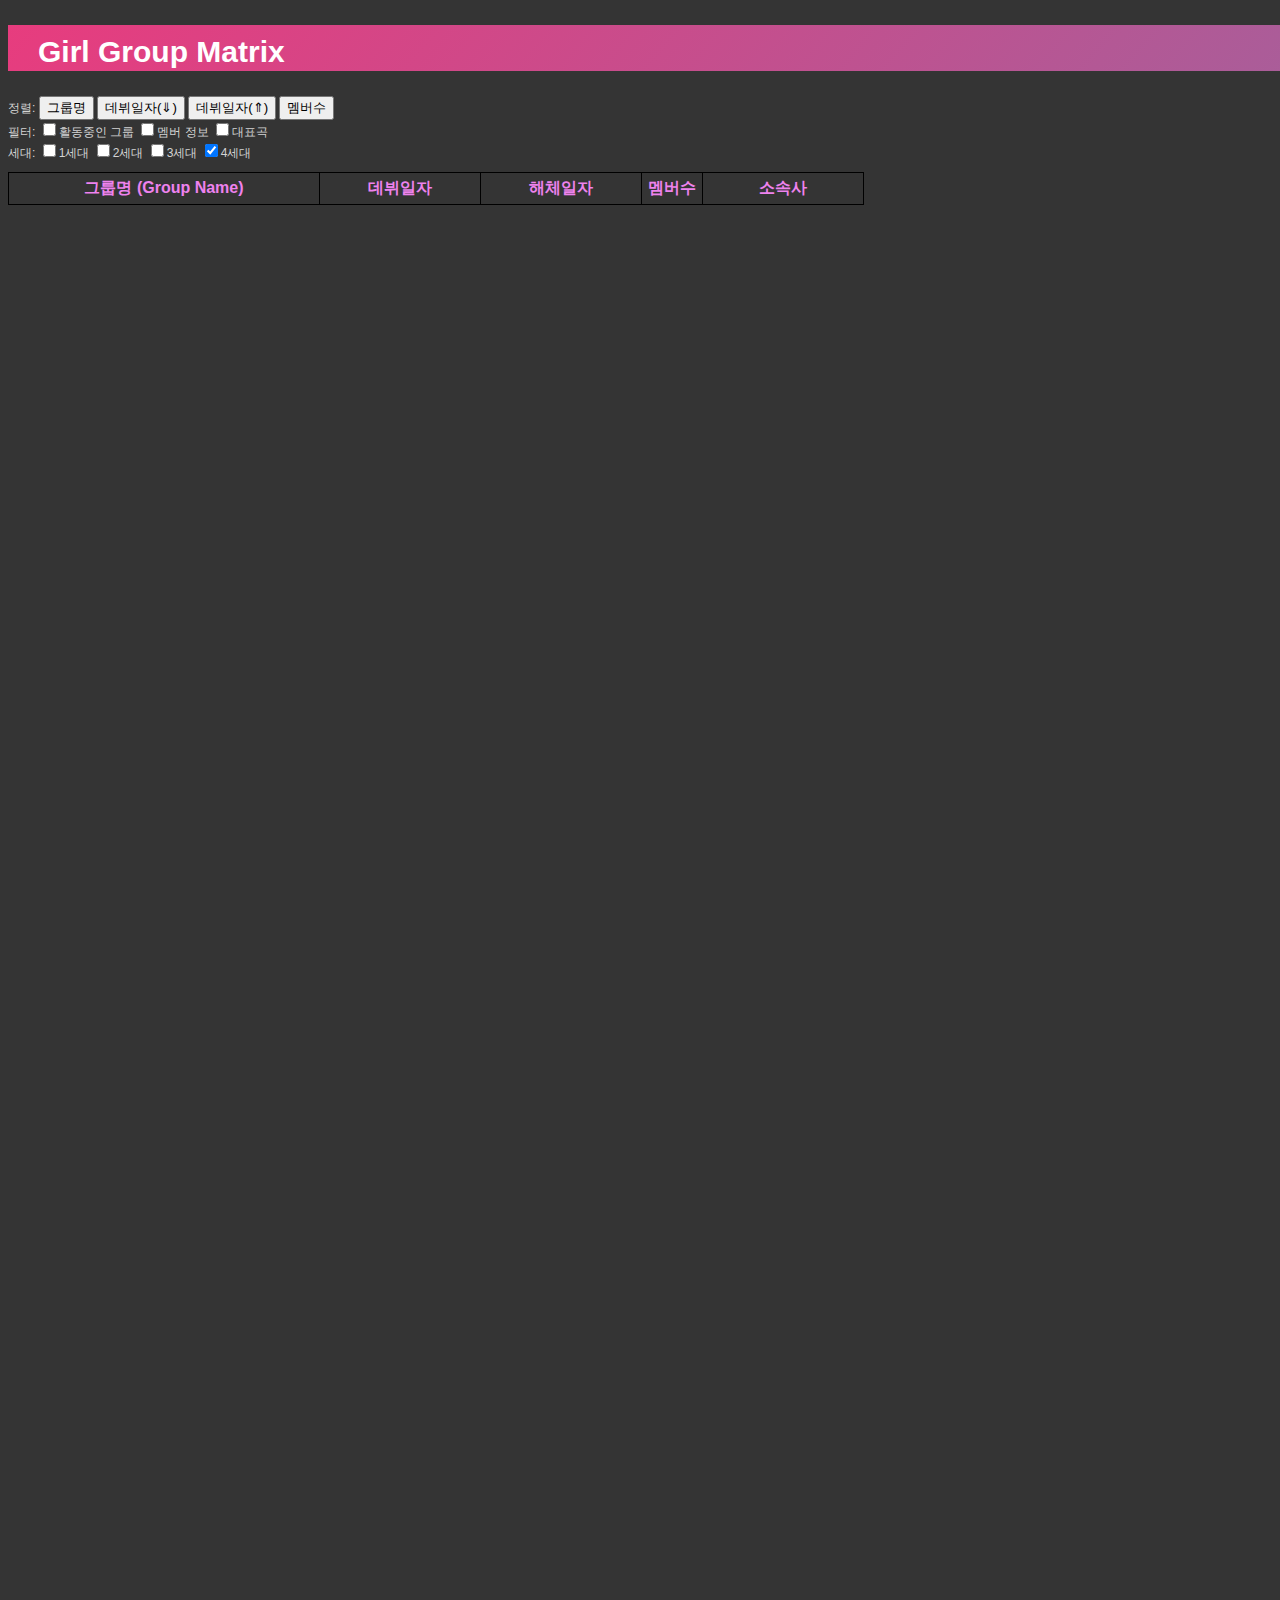
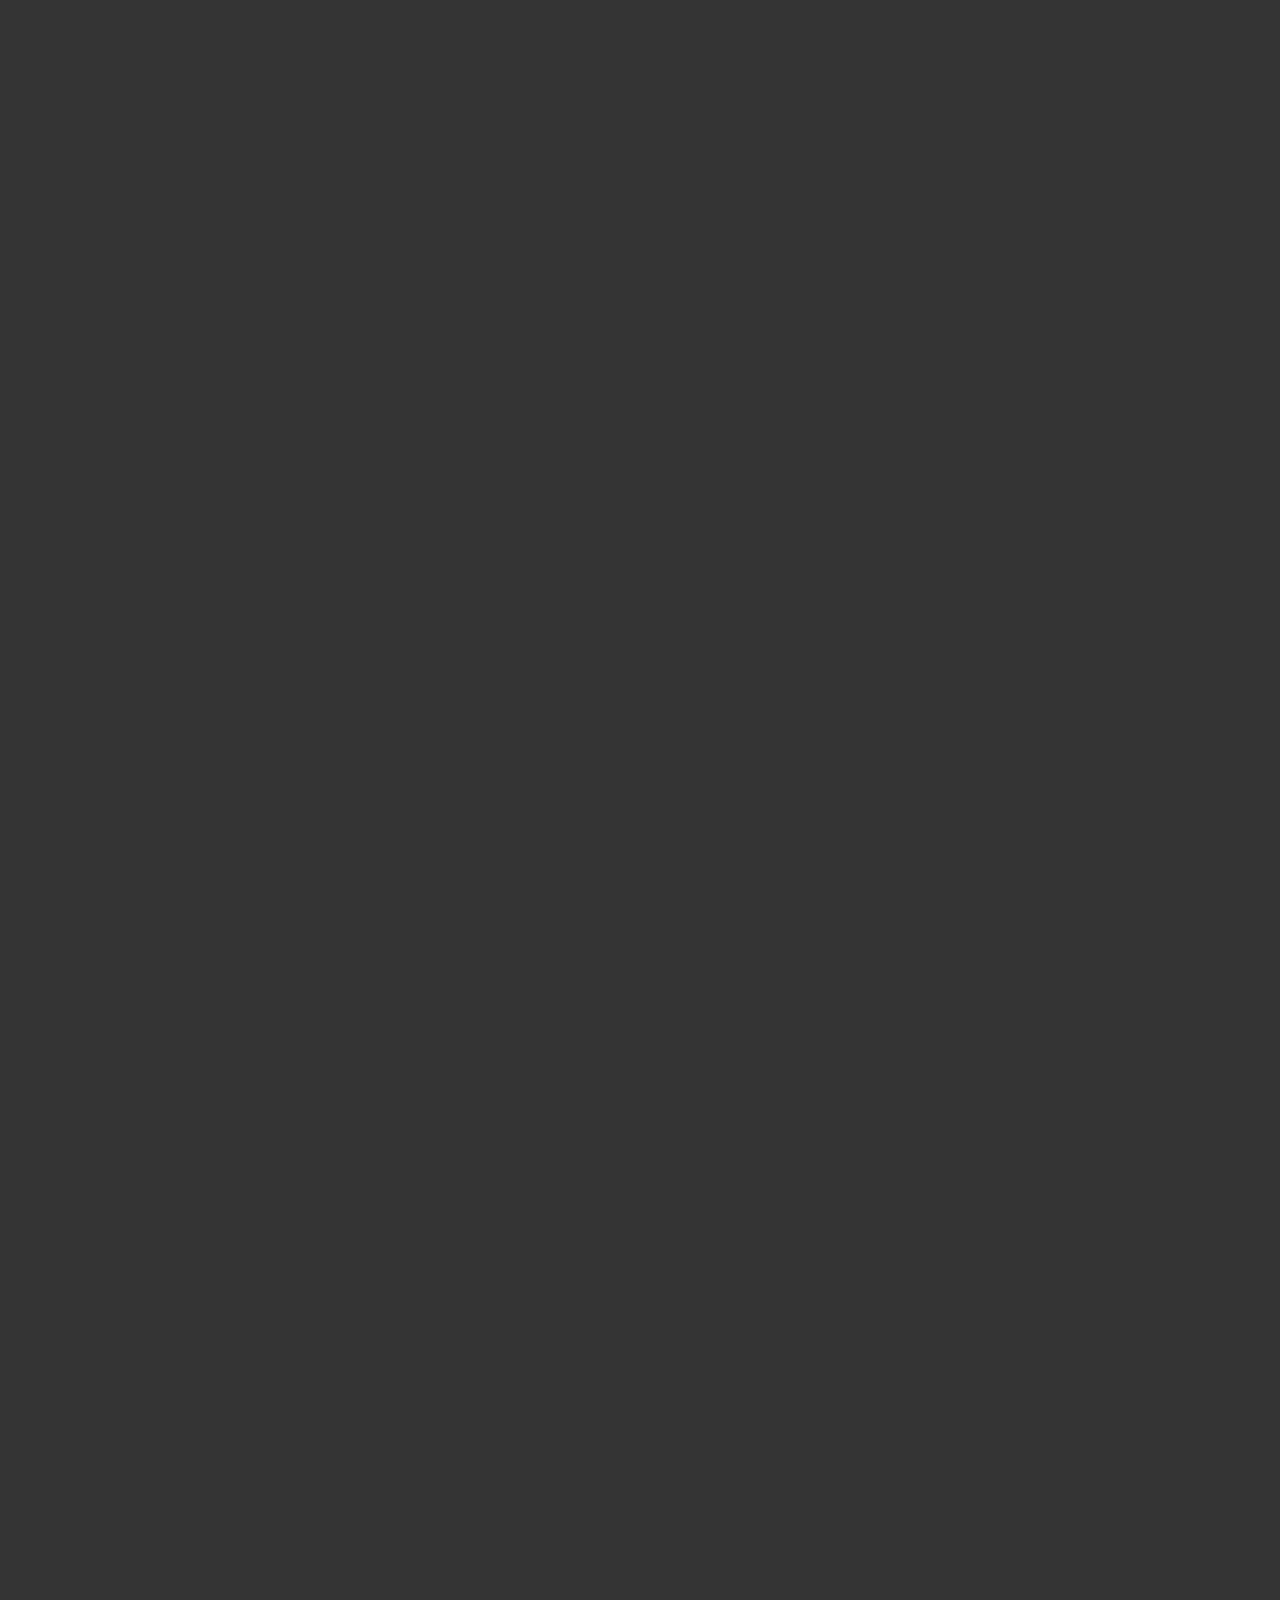
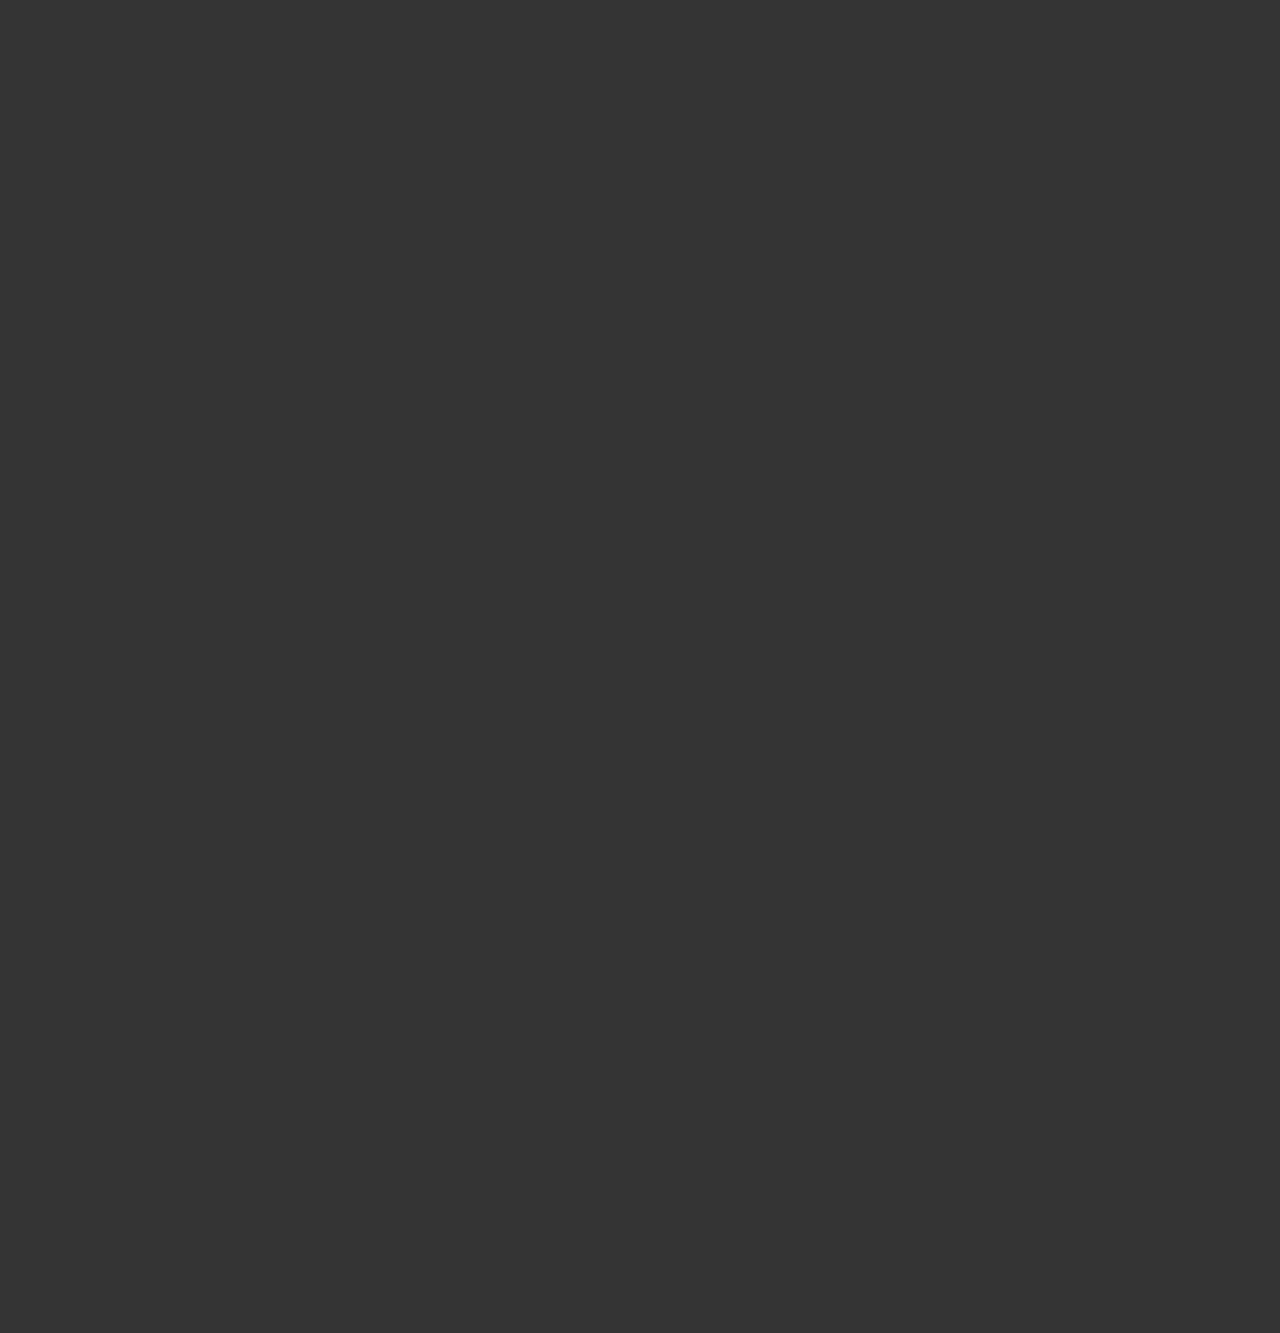
<file: gg/gg-gener.html>
<!DOCTYPE html>
<html lang="en">

<head>
    <meta charset="UTF-8">
    <meta http-equiv="X-UA-Compatible" content="IE=edge">
    <meta name="viewport" content="width=device-width, initial-scale=1.0">
    <title>Document</title>
    <link rel="stylesheet" href="style.css">
</head>

<body> <!-- onload="runFirst()"> -->

    <h2 onclick="window.location.href = './gg-chrono.html'">Girl Group Matrix</h2>
    <!-- <h2 onclick="window.location.replace('./gg-chrono.html')">Girl Group by Generation</h2> -->
    <nav>
        정렬:
        <button onclick="sortName()">그룹명</button>
        <button onclick="sortDate()">데뷔일자(&dArr;)</button>
        <button onclick="sortActv()">데뷔일자(&uArr;)</button>
        <button onclick="sortNums()">멤버수</button>
        <br>
        필터:
        <input type="checkbox" id="active"><label for="active">활동중인 그룹</label>
        <input type="checkbox" id="members"><label for="members">멤버 정보</label>
        <input type="checkbox" id="songs"><label for="songs">대표곡</label>
        <br>
        세대:
        <input type="checkbox" id="gen1"><label for="gen1">1세대</label>
        <input type="checkbox" id="gen2"><label for="gen2">2세대</label>
        <input type="checkbox" id="gen3"><label for="gen3">3세대</label>
        <input type="checkbox" id="gen4" checked><label for="gen4">4세대</label>
    </nav>
        <!-- <ul class="row">
            <li class="null"></li>
            <li class="valid" id="ses" onmousedown="showThem('sesB')" onmouseup="hideThem('sesB')">S.E.S.
                <span class="brief" id="sesB">I'm Your Girl <img src="./media/ses.jpeg"></span></li>
            <li class="null1yr"></li>
            <li class="null"></li>
            <li class="pinky" id="right-shift">Shift</li>
        </ul>
        <ul class="row infos">
            <li class="null"></li>
            <li class="info">♫<span class="tooltip" onclick="playSong('ses1')">I'm Your Girl</span></li>
            <li class="null"></li>
            <li class="null"></li>
            <li class="info">♫<span class="tooltip" onclick="playSong('sample')">너를 사랑해</span></li>
            <li class="null1yr"></li>
            <li class="null1yr"></li>
            <li class="null1yr"></li>
            <li class="info">♫<span class="tooltip">달리기</span></li>
        </ul> -->

    <table class="matrix" id="matrixcontext">
        <!-- <tr class="headline">
            <th class="null2yr">그룹명 (Group Name)</th>
            <th class="null1yr">데뷔일자</th>
            <th class="null1yr">해체일자</th>
            <th class="null">멤버수</th>
            <th class="null3yr">멤버이름</th>
            <th class="null1yr">소속사</th>
        </tr>

        <tr >
            <th>베이비복스 (Baby VOX)</th>
            <th>Q</th>
            <th>1999-09-09</th>
            <th></th>
            <th></th>
            <th>Shift</th>
        </tr> -->
    </table>

    <!-- <div id="aa">tbds</div> -->

    <script src="matrix.js"></script>
</body>

</html>
</file>
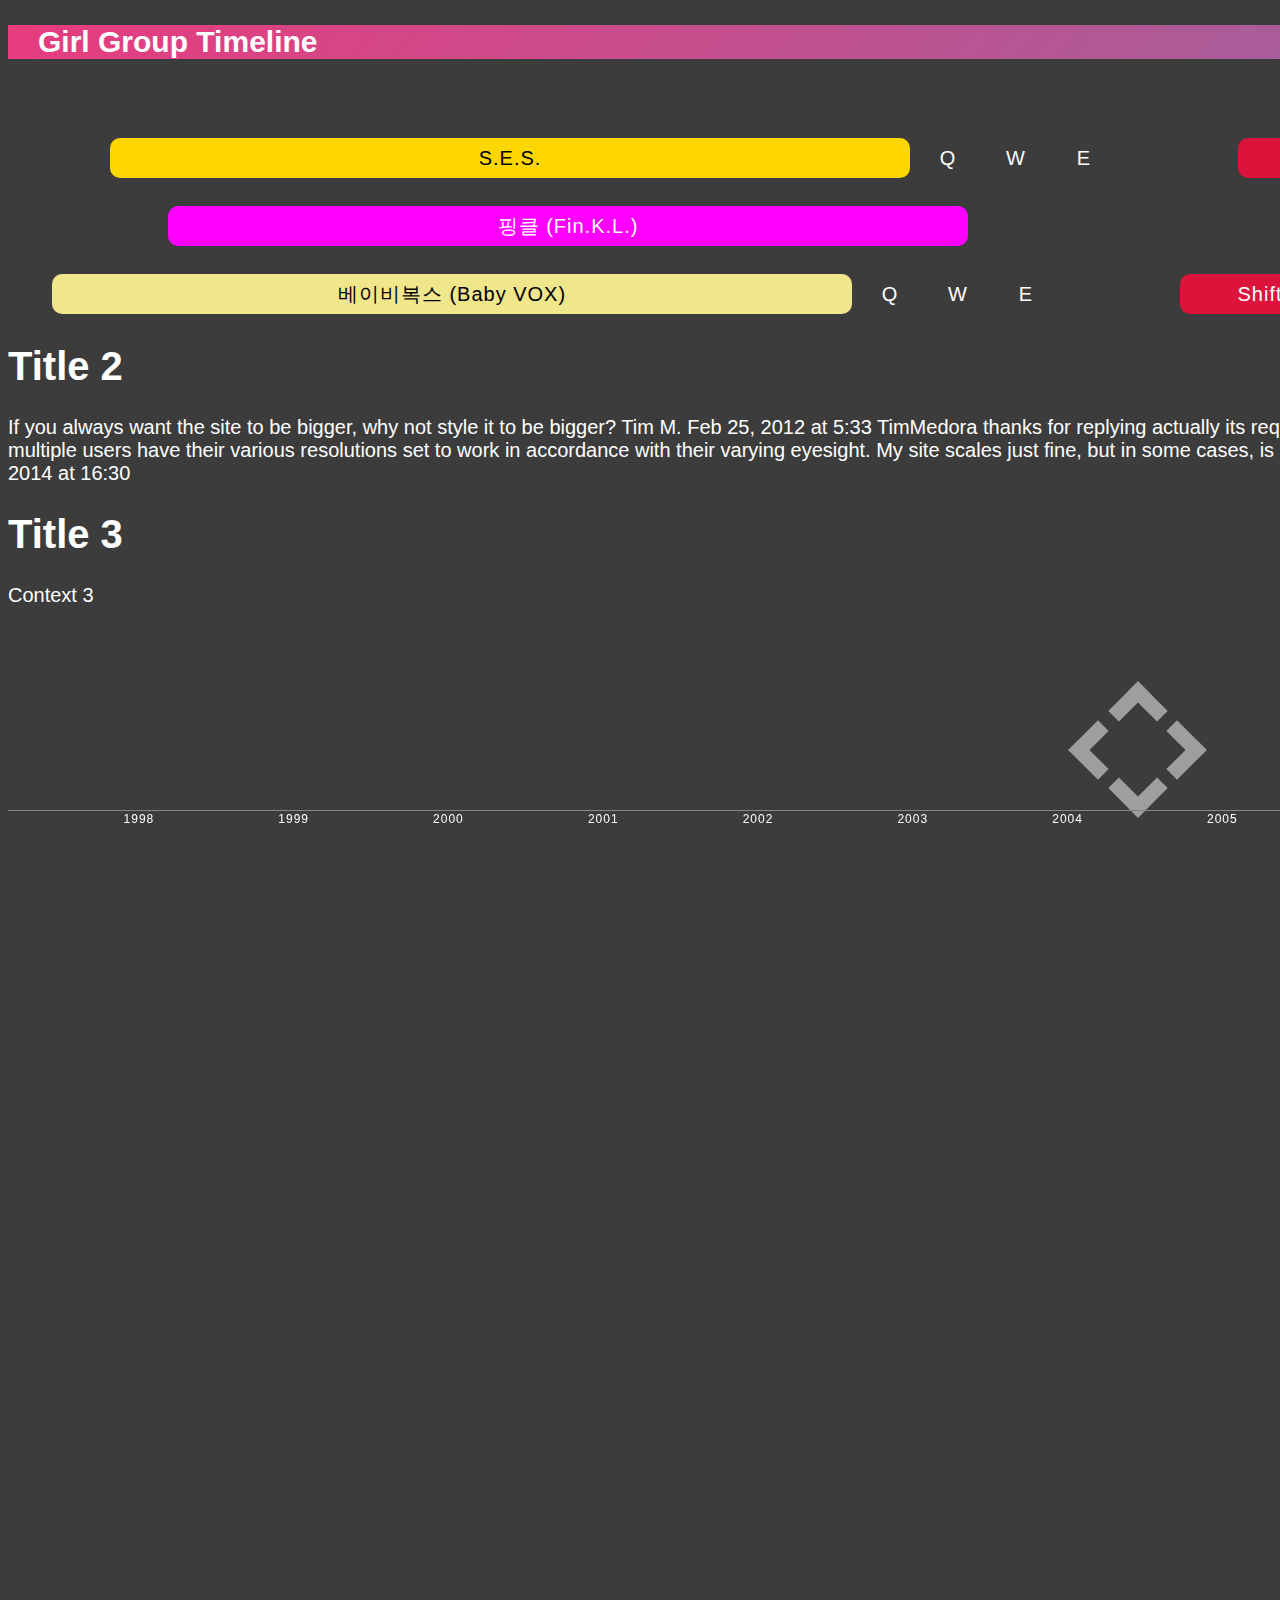
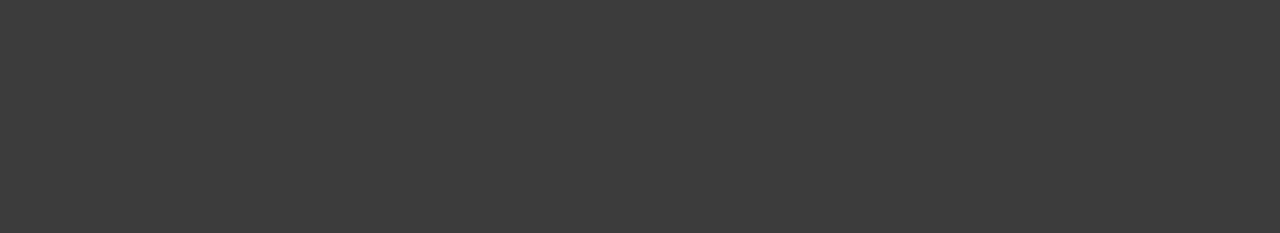
<file: w3/style1-1.html>
<!DOCTYPE html>
<html lang="en">

<head>
    <meta charset="UTF-8">
    <meta http-equiv="X-UA-Compatible" content="IE=edge">
    <meta name="viewport" content="width=device-width, initial-scale=1.0">
    <title>Homepage</title>
    <link rel="stylesheet" href="style1-1.css">
</head>

<body>
    <h2>Girl Group Timeline</h2>
    <div class="container">
        <span class="fa fa-chevron-up chevron top"></span>
        <a class="fa fa-chevron-left chevron left"></a>
        <a class="fa fa-chevron-right chevron right"></a>
        <a class="fa fa-chevron-down chevron bottom"></a>
    </div>
    <div class="timelines-years">
        <ul>
            <li>1998</li>
            <li>1999</li>
            <li>2000</li>
            <li>2001</li>
            <li>2002</li>
            <li>2003</li>
            <li>2004</li>
            <li>2005</li>
            <li>2006</li>
            <li>2007</li>
            <li>2008</li>
            <li>2009</li>
            <li>2010</li>
            <li>2011</li>
            <li>2012</li>
            <li>2013</li>
            <li>2014</li>
            <li>2015</li>
            <li>2016</li>
            <li>2017</li>
            <li>2018</li>
            <li>2019</li>
            <li>2020</li>
            <li>2021</li>
            <li>2022</li>
            <li>2023</li>
        </ul>
    </div>

    <div>
        <ul class="row">
            <li class="null"></li>
            <li class="pinky" id="ses" onclick="doThis('ses')">S.E.S.</li>
            <li class="pinky" id="Q">Q</li>
            <li class="ring" id="W">W</li>
            <li class="middle" id="E">E</li>
            <li class="null"></li>
            <li class="null"></li>
            <li class="pinky" id="right-shift">Shift</li>
            <ul class="info">
                <li class="song" id="abc">♫ song name two</li>
            </ul>
        </ul>

        <ul class="row">
            <li class="null"></li>
            <li class="null"></li>
            <li id="finkl">핑클 (Fin.K.L.)</li>
            <li class="null1yr"></li>
            <li class="null1yr"></li>
            <li class="null"></li>
            <li id="finklR">R</li>
            <ul class="info">
                <li class="song" id="abc">♫ song name two</li>
            </ul>
        </ul>

        <ul class="row">
            <li class="pinky" id="babyvox">베이비복스 (Baby VOX)</li>
            <li class="pinky" id="Q">Q</li>
            <li class="ring" id="W">W</li>
            <li class="middle" id="E">E</li>
            <li class="null"></li>
            <li class="null"></li>
            <li class="pinky" id="right-shift">Shift</li>
            <ul class="info">
                <li class="song" id="abc">♫ song name two</li>
            </ul>
        </ul>
        
    </div>



    <div>
        <h1>Title 2 </h1>
        <p>If you always want the site to be bigger, why not style it to be bigger?
            Tim M.
            Feb 25, 2012 at 5:33
            TimMedora thanks for replying actually its required a more time to increase the size of all things and i
            think if i just increase zoom level so its better to add the code in pages –
            Danish Iqbal
            Feb 25, 2012 at 5:37
            As a decade veteran of web development, never thought I'd want to zoom - as it encroaches on the user's
            realm of control. However, for my intranet app, multiple users have their various resolutions set to work in
            accordance with their varying eyesight. My site scales just fine, but in some cases, is so much larger that
            it needs to be independently scaled back in comparison with other sites they visit. I may provide a setting
            they can save (persist in our db) that zooms down the site so they don't have to mess with their
            magnification/text size controls repeatedly every time they go to my app. –
            bkwdesign
            Mar 10, 2014 at 16:30</p>
        </div>

    <section>
        <h1>Title 3 </h1>
        <p>Context 3</p>
    </section>

    <script src="main1-1.js"></script>
</body>

</html>
</file>
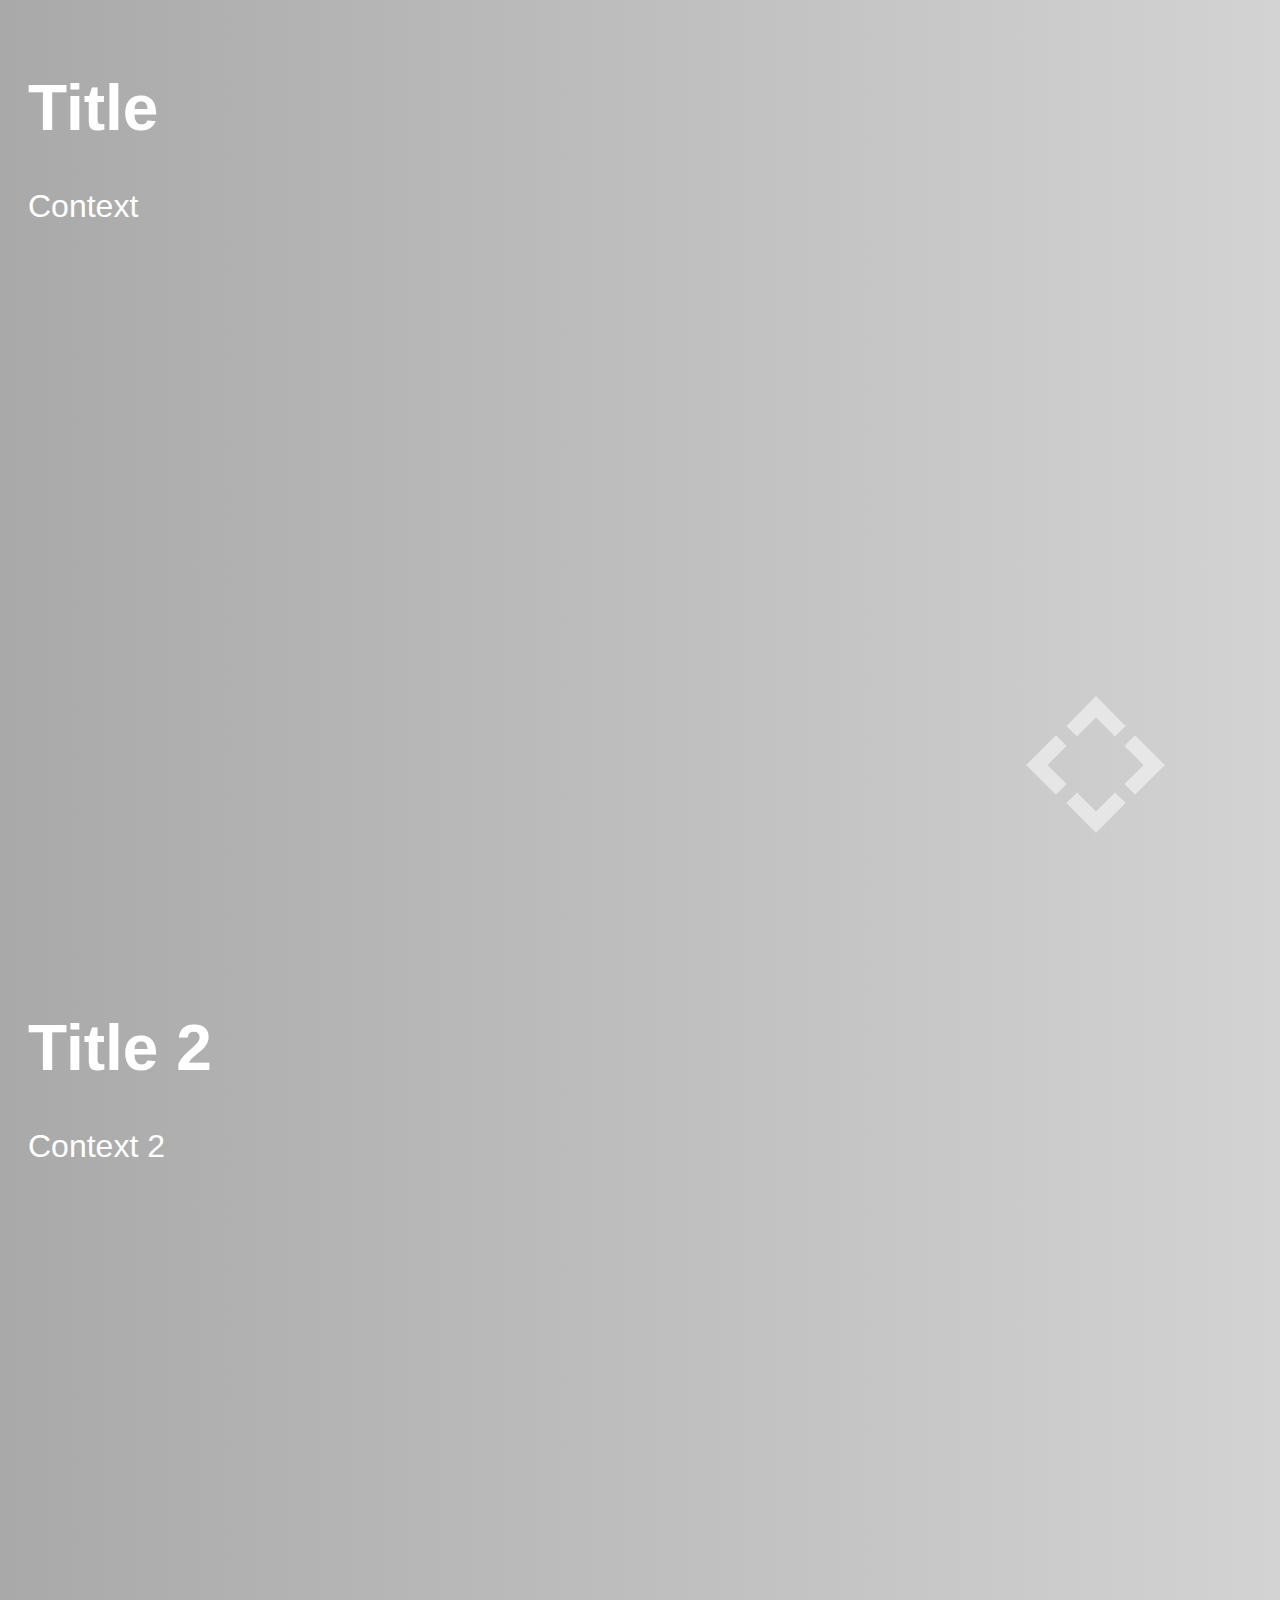
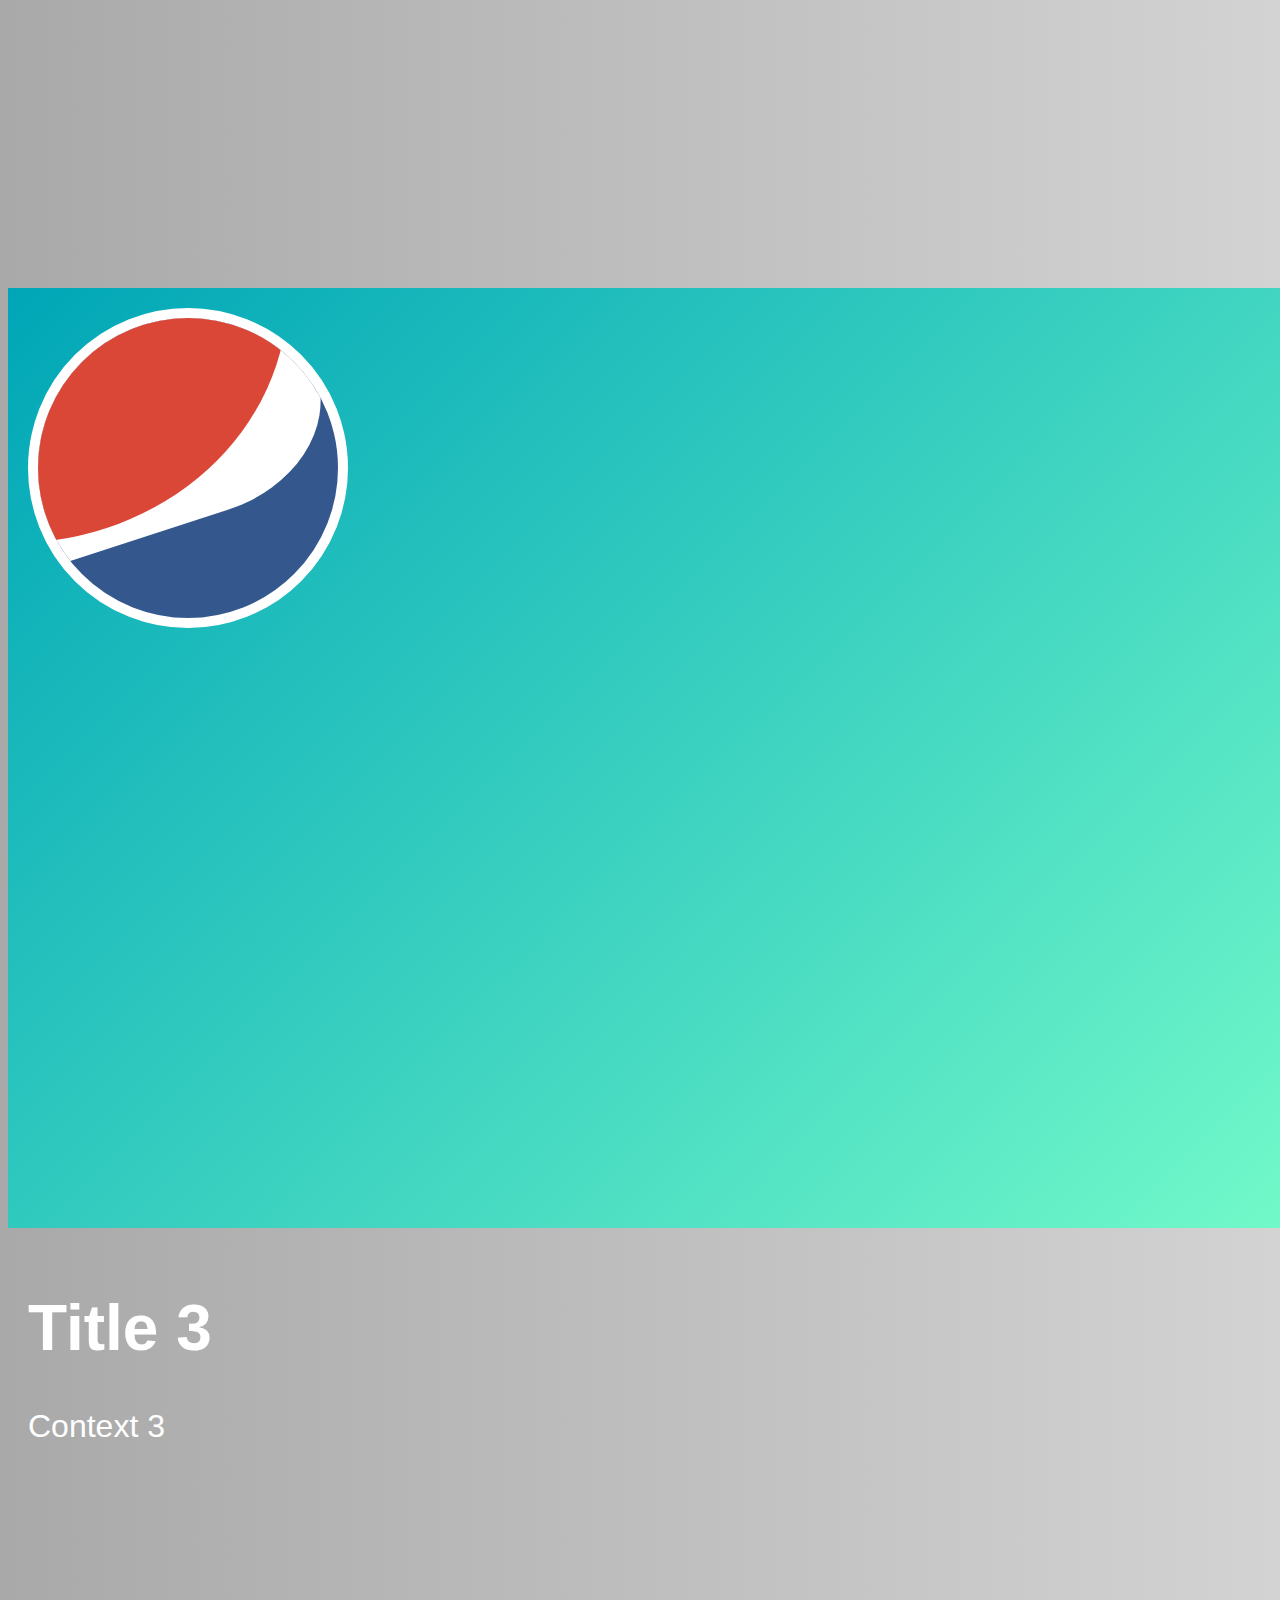
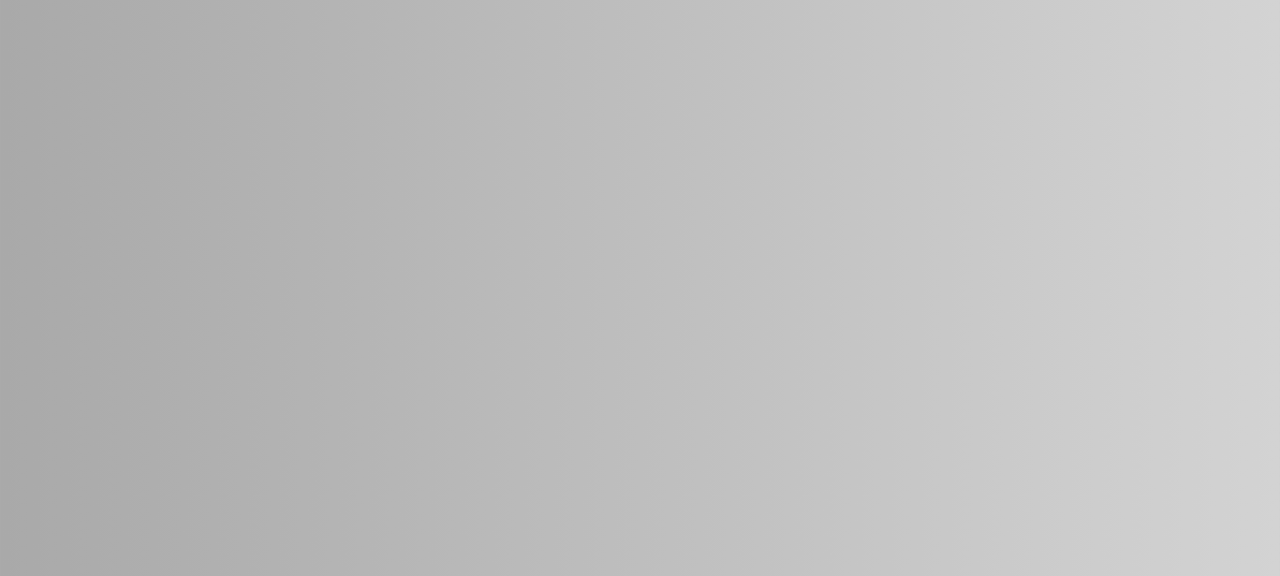
<file: w3/style1.html>
<!DOCTYPE html>
<html lang="en">

<head>
    <meta charset="UTF-8">
    <meta http-equiv="X-UA-Compatible" content="IE=edge">
    <meta name="viewport" content="width=device-width, initial-scale=1.0">
    <title>Homepage</title>
    <link rel="stylesheet" href="style1.css">
</head>

<body>
    <div class="container">
        <span class="fa fa-chevron-up chevron top"></span>
        <a class="fa fa-chevron-left chevron left"></a>
        <a class="fa fa-chevron-right chevron right"></a>
        <a class="fa fa-chevron-down chevron bottom"></a>
    </div>
    <section>
        <h1>Title</h1>
        <p>Context</p>
    </section>

    <section>
        <h1>Title 2 </h1>
        <p>Context 2</p>
    </section>

    <section id="colored">
        <div class="pepsi">s</div>
    </section>

    <section>
        <h1>Title 3 </h1>
        <p>Context 3</p>
    </section>
<!--
    <p>Chevron (top) <span class="chevron top"></span>
    <p>Chevron (right) <span class="chevron right"></span>
    <p>Chevron (bottom) <span class="chevron bottom"></span>
    <p>Chevron (left) <span class="chevron left"></span>
-->
    <script src="main1.js"></script>
</body>

</html>
</file>
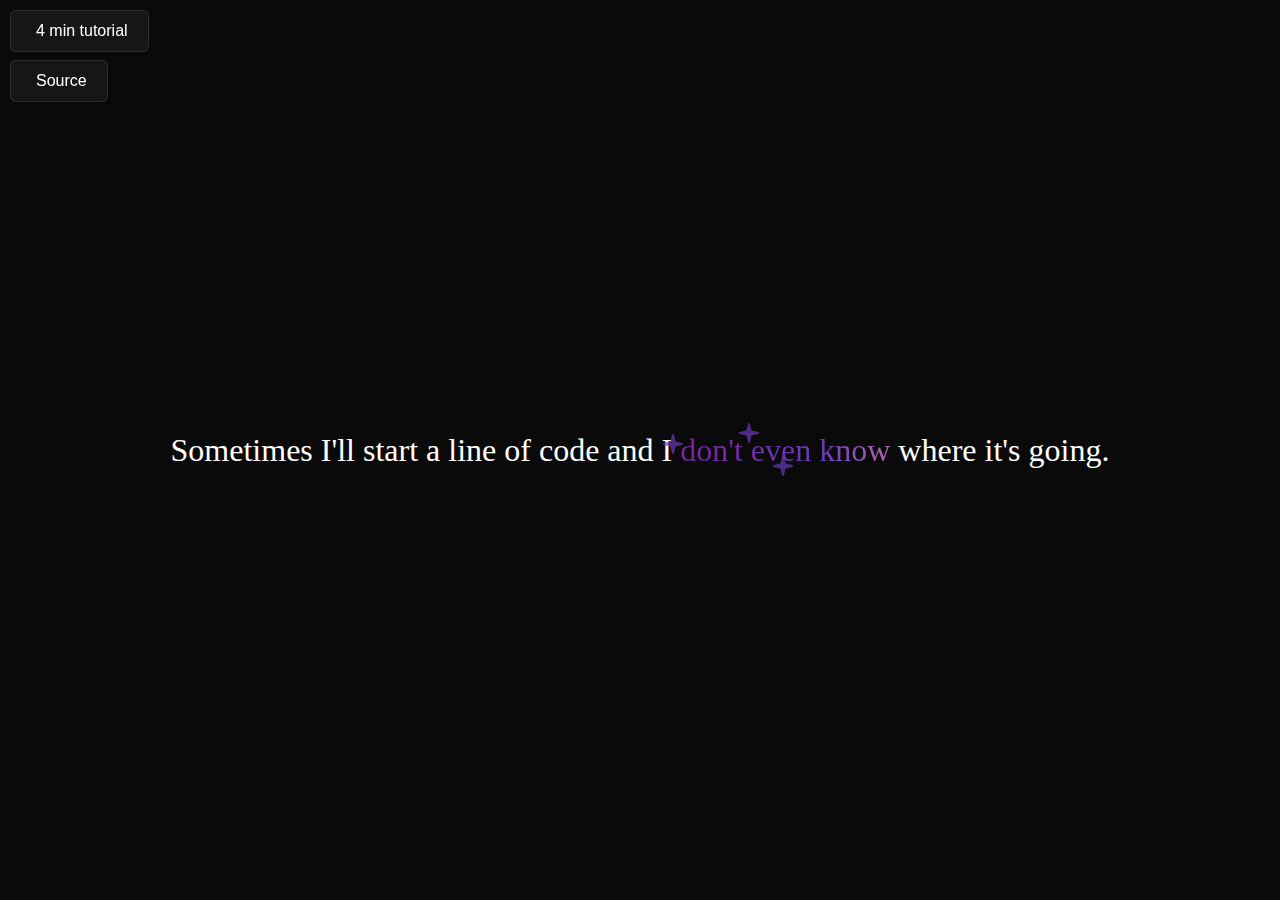
<file: w3/style2.html>
<!DOCTYPE html>
<html lang="en">

<head>
    <meta charset="UTF-8">
    <meta http-equiv="X-UA-Compatible" content="IE=edge">
    <meta name="viewport" content="width=device-width, initial-scale=1.0">
    <title>Homepage</title>
    <link rel="stylesheet" href="style2.css">
</head>

<body>

    <h1>
        Sometimes I'll start a line of code and I
        <span class="magic">
          <span class="magic-star">
            <svg viewBox="0 0 512 512">
            <path d="M512 255.1c0 11.34-7.406 20.86-18.44 23.64l-171.3 42.78l-42.78 171.1C276.7 504.6 267.2 512 255.9 512s-20.84-7.406-23.62-18.44l-42.66-171.2L18.47 279.6C7.406 276.8 0 267.3 0 255.1c0-11.34 7.406-20.83 18.44-23.61l171.2-42.78l42.78-171.1C235.2 7.406 244.7 0 256 0s20.84 7.406 23.62 18.44l42.78 171.2l171.2 42.78C504.6 235.2 512 244.6 512 255.1z" />
            </svg>
          </span>
          <span class="magic-star">
            <svg viewBox="0 0 512 512">
            <path d="M512 255.1c0 11.34-7.406 20.86-18.44 23.64l-171.3 42.78l-42.78 171.1C276.7 504.6 267.2 512 255.9 512s-20.84-7.406-23.62-18.44l-42.66-171.2L18.47 279.6C7.406 276.8 0 267.3 0 255.1c0-11.34 7.406-20.83 18.44-23.61l171.2-42.78l42.78-171.1C235.2 7.406 244.7 0 256 0s20.84 7.406 23.62 18.44l42.78 171.2l171.2 42.78C504.6 235.2 512 244.6 512 255.1z" />
            </svg>
          </span>
          <span class="magic-star">
            <svg viewBox="0 0 512 512">
            <path d="M512 255.1c0 11.34-7.406 20.86-18.44 23.64l-171.3 42.78l-42.78 171.1C276.7 504.6 267.2 512 255.9 512s-20.84-7.406-23.62-18.44l-42.66-171.2L18.47 279.6C7.406 276.8 0 267.3 0 255.1c0-11.34 7.406-20.83 18.44-23.61l171.2-42.78l42.78-171.1C235.2 7.406 244.7 0 256 0s20.84 7.406 23.62 18.44l42.78 171.2l171.2 42.78C504.6 235.2 512 244.6 512 255.1z" />
            </svg>
          </span>
          <span class="magic-text">don't even know</span>
        </span>
        where it's going.
      </h1>
      
      <a id="source-link" class="meta-link" href="https://linear.app/readme" target="_blank">
        <i class="fa-solid fa-link"></i>
        <span class="roboto-mono">Source</span>
      </a>
      
      <a id="yt-link" class="meta-link" href="https://youtu.be/yu0Cm4BqQv0" target="_blank">
        <i class="fa-brands fa-youtube"></i>
        <span>4 min tutorial</span>
      </a>
    <script src="main2.js"></script>
</body>

</html>
</file>
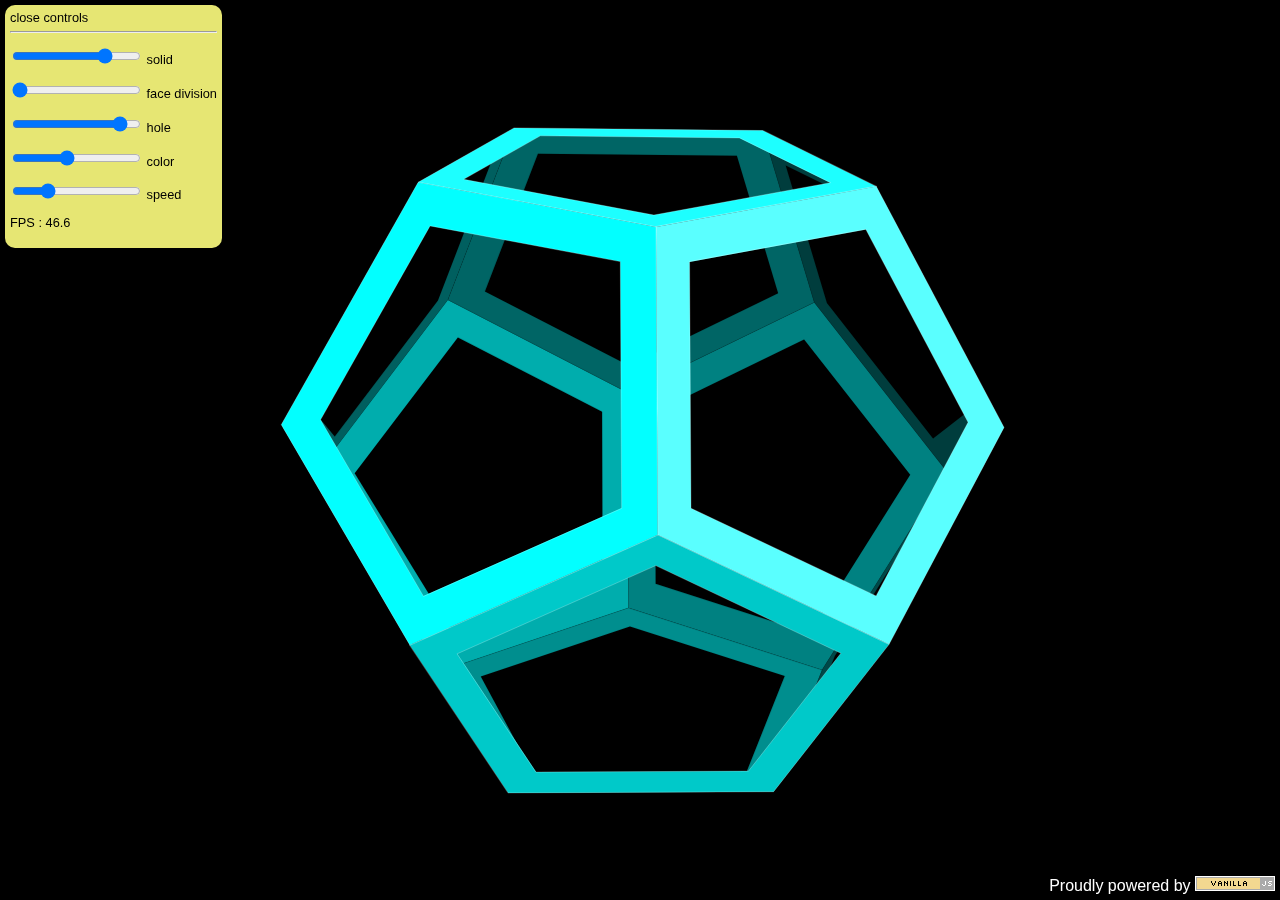
<file: w3/style3.html>
<!DOCTYPE html>
<html lang="en">

<head>
    <meta charset="UTF-8">
    <meta http-equiv="X-UA-Compatible" content="IE=edge">
    <meta name="viewport" content="width=device-width, initial-scale=1.0">
    <title>Homepage</title>
    <link rel="stylesheet" href="style3.css">
</head>

<body>

  <div id ="menu">
    <p id="controls">close controls</p>
    <div id="showhide">
    <hr>
    <p><input type="range" min=0 max=4  step=1 value=3 id="solid"> solid</p>
    <p><input type="range" min=0 max=4 step=1 value=0 id="division"> face division</p>
    <p><input type="range" min=0 max=0.9 step="any" value=0.8 id="hole"> hole</p>
    <p><input type="range" min=0 max=1.2 step="any" value=0.5 id="color"> color</p>
    <p><input type="range" min=0 max=4 step="any" value=1 id="speed"> speed</p>
    <p>FPS : <span id="fps"></span></p>
    </div> <!-- showhide -->
    </div> <!-- menu -->
    <p id="logo">Proudly powered by <img alt="" src="[data-uri]"></p>
    
    <script src="main3.js"></script>
</body>

</html>
</file>
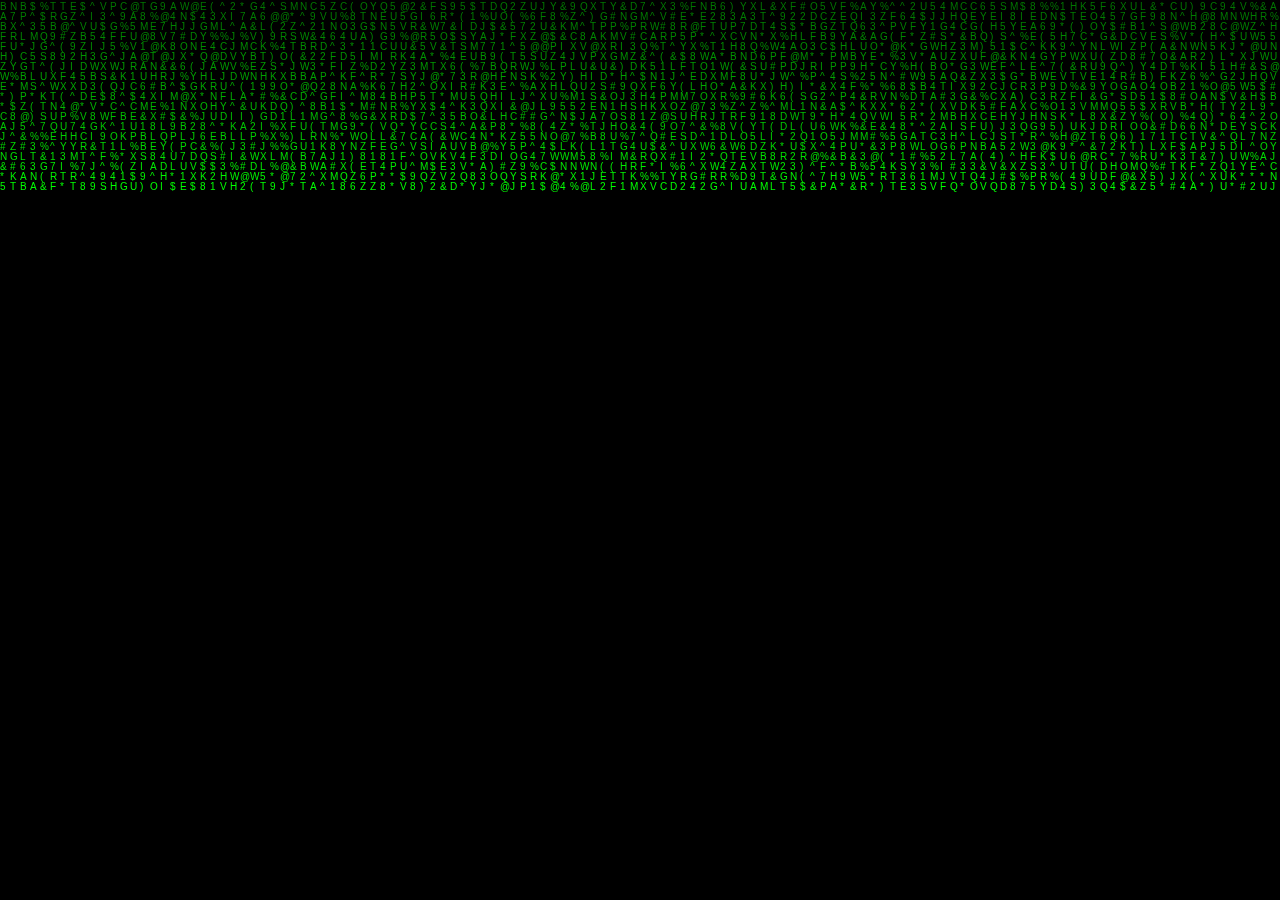
<file: w3/style4.html>
<!DOCTYPE html>
<html lang="en">

<head>
    <meta charset="UTF-8">
    <meta http-equiv="X-UA-Compatible" content="IE=edge">
    <meta name="viewport" content="width=device-width, initial-scale=1.0">
    <title>Homepage</title>
    <link rel="stylesheet" href="style4.css">
</head>

<body>

  <canvas id="c"></canvas>

    <script src="main4.js"></script>
</body>

</html>
</file>
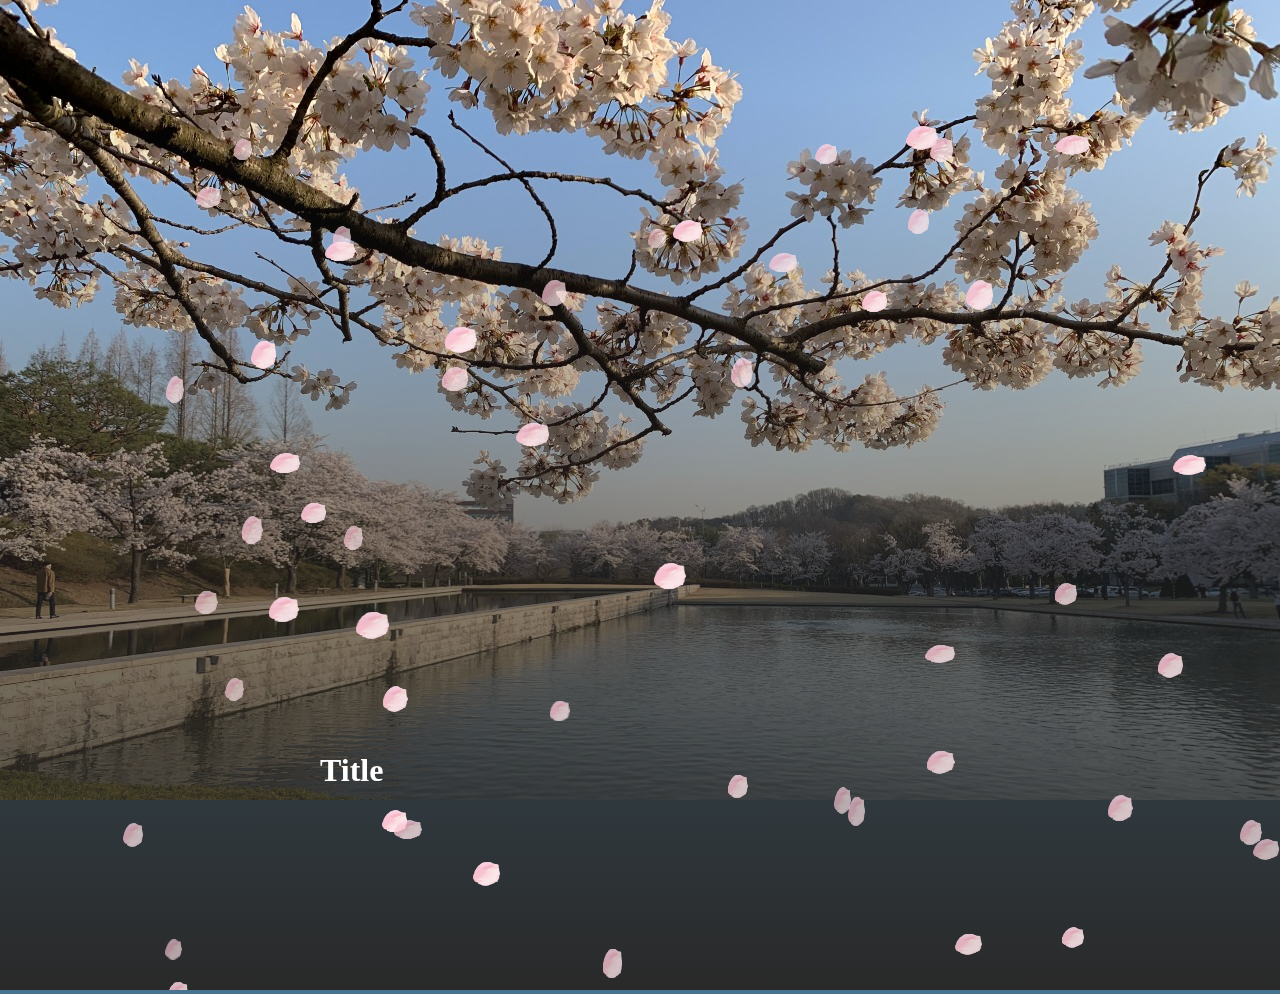
<file: w3/style5.html>
<!DOCTYPE html>
<html lang="en">

<head>
  <meta charset="UTF-8">
  <meta http-equiv="X-UA-Compatible" content="IE=edge">
  <meta name="viewport" content="width=device-width, initial-scale=1.0">
  <title>Homepage</title>
  <link rel="stylesheet" href="style5.css">
</head>

<body>


  <section>
    <canvas></canvas>
  </section>
  
  <h1>Title</h1>

  <script src="main5.js"></script>
</body>

</html>
</file>
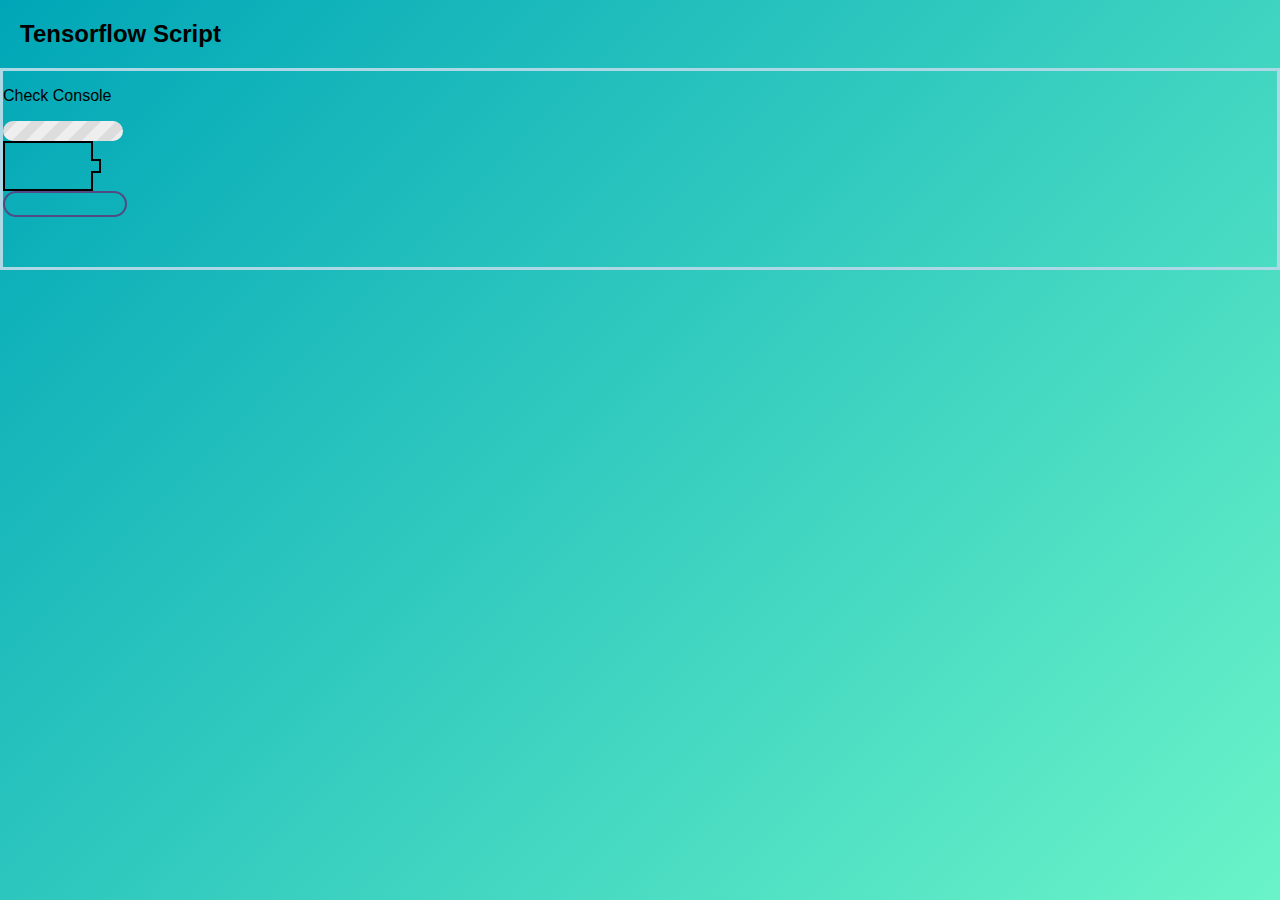
<file: w3/style7.html>
<!DOCTYPE html>
<html lang="en">

<head>
  <meta charset="UTF-8">
  <meta http-equiv="X-UA-Compatible" content="IE=edge">
  <meta name="viewport" content="width=device-width, initial-scale=1.0">
  <title>Homepage</title>
  <link rel="stylesheet" href="style7.css">
</head>

<body>

  <h2>Tensorflow Script</h2>
  <section id="coding">
    <p>Check Console</p>
    <div class="progress-3"></div>
    <div class="progress-5"></div>
    <div class="progress-6"></div>
  </section>


</body>

</html>
</file>
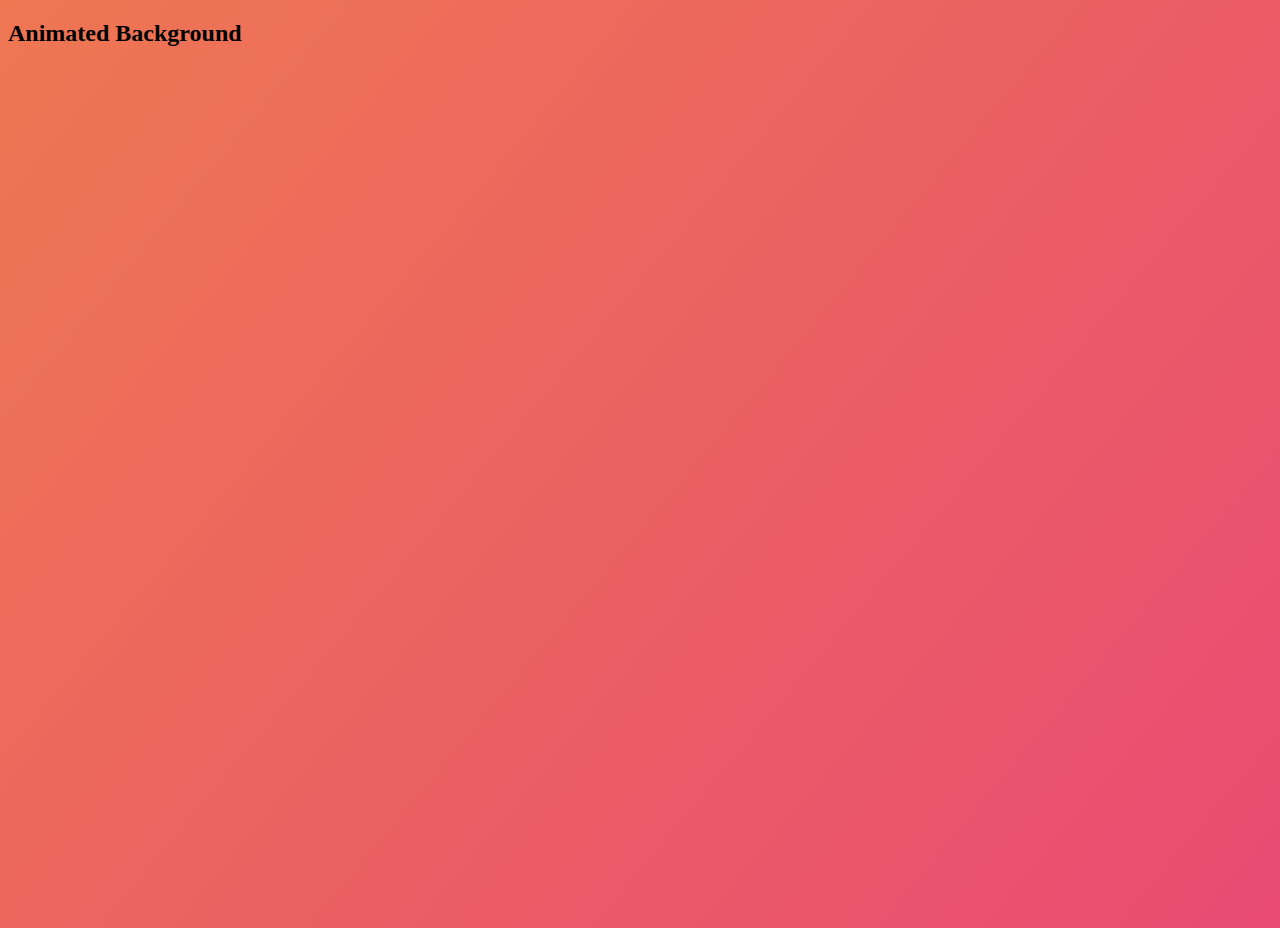
<file: w3/style8.html>
<!DOCTYPE html>
<html lang="en">

<head>
  <meta charset="UTF-8">
  <meta http-equiv="X-UA-Compatible" content="IE=edge">
  <meta name="viewport" content="width=device-width, initial-scale=1.0">
  <title>Homepage</title>
  <link rel="stylesheet" href="style8.css">
</head>

<body>

  <h2>Animated Background</h2>
  <div id="gradient"></div>
  
  <script src="main8.js"></script>
</body>

</html>
</file>
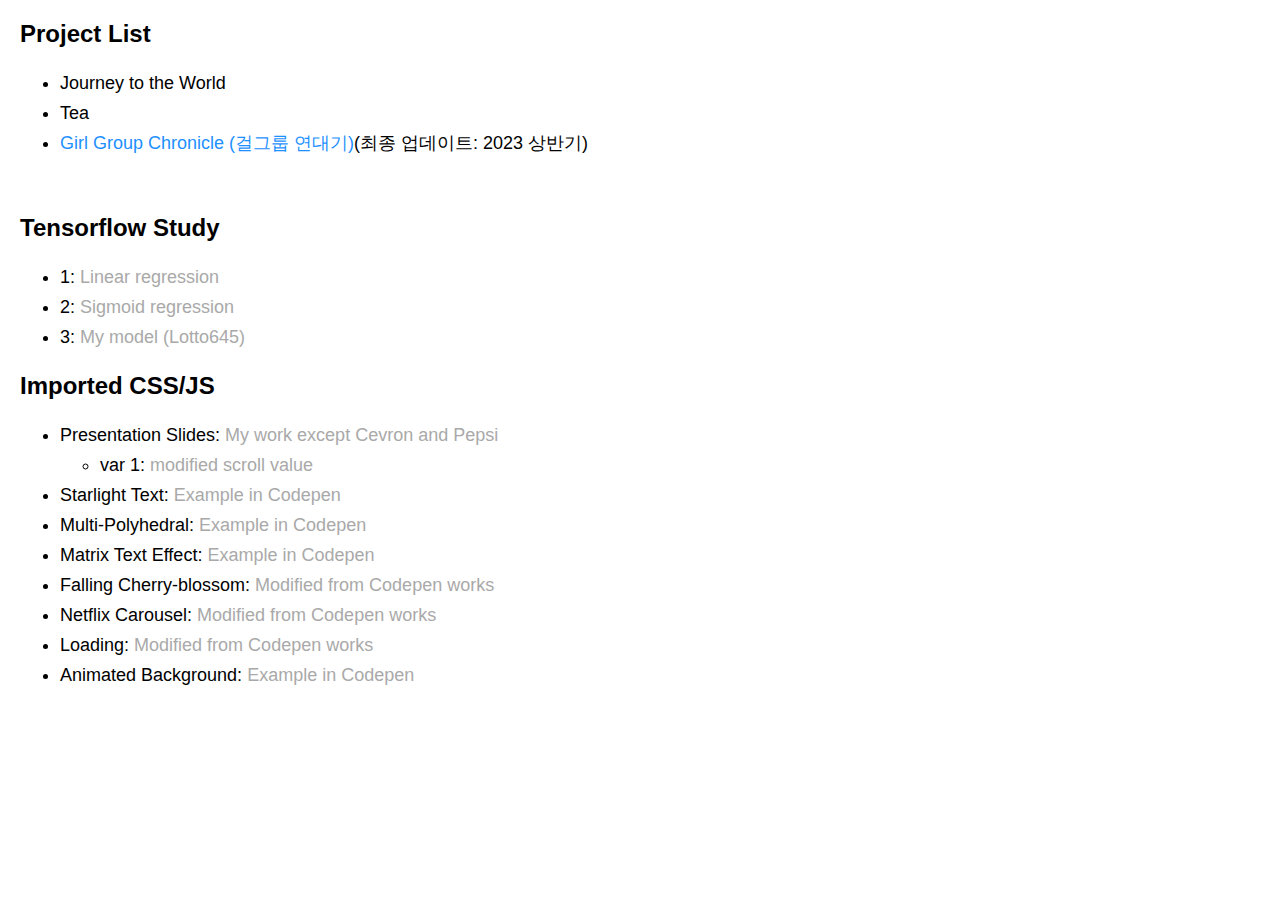
<file: w3/w3.html>
<!DOCTYPE html>
<html lang="en">

<head>
    <meta charset="UTF-8">
    <meta http-equiv="X-UA-Compatible" content="IE=edge">
    <meta name="viewport" content="width=device-width, initial-scale=1.0">
    <title>Homepage</title>
    <link rel="stylesheet" href="style.css">
</head>

<body>

    <h2>Project List</h2>
    <div class="pjt">
        <ul>
            <li>Journey to the World</li>
            <li>Tea</li>
            <li><a href="../gg/gg-chrono.html">Girl Group Chronicle (걸그룹 연대기)</a>(최종 업데이트: 2023 상반기)</li>
        </ul>
    </div>

    <p>&nbsp;</p>

    <h2>Tensorflow Study</h2>
    <div class="pjt imported">
        <ul>
            <li>1: <a href="../temporary/tf/tf1.html">Linear regression</a></li>
            <li>2: <a href="../temporary/tf/tf2.html">Sigmoid regression</a></li>
            <li>3: <a href="../temporary/tf/tf3.html">My model (Lotto645)</a></li>
        </ul>
    </div>

    <h2>Imported CSS/JS</h2>
    <div class="pjt imported">
        <ul>
            <li>Presentation Slides: <a href="style1.html">My work except Cevron and Pepsi</a></li>
            <ul>
                <li>var 1: <a href="style1-1.html">modified scroll value</a></li>
            </ul>
            <li>Starlight Text: <a href="style2.html">Example in Codepen</a></li>
            <li>Multi-Polyhedral: <a href="style3.html">Example in Codepen</a></li>
            <li>Matrix Text Effect: <a href="style4.html">Example in Codepen</a></li>
            <li>Falling Cherry-blossom: <a href="style5.html">Modified from Codepen works</a></li>
            <li>Netflix Carousel: <a href="style6.html">Modified from Codepen works</a></li>
            <li>Loading: <a href="style7.html">Modified from Codepen works</a></li>
            <li>Animated Background: <a href="style8.html">Example in Codepen</a></li>
        </ul>
    </div>




    <script src="main.js"></script>
</body>

</html>
</file>
<file: gg/style.css>
body {
  /* background: linear-gradient(to right, darkgray, lightgray); */
  background-color: #343434;
  background-size: 300% 100%;
  color: white;
  font-family: sans-serif;
  font-size: 20px;
  height: 4500px;
  width: 4200px;
  /* overflow: hidden; */
}

h2 {
  background: linear-gradient(130deg, #e73c7e, #23a6d5);
  padding: 10px 30px 2px;
  animation: fadein 3s;
}

@keyframes fadein {
  0% { opacity: 0; }
  100% { opacity: 1; }
}

nav {
  color: lightgray;
  font-size: 0.6em;
}

p {
  color: lightgray;
}

/* chevron */
.container {
  position: fixed;
  bottom: 150px;
  right: 150px;
}

.fa {
  font-size: 60px;
  opacity: .5;
  position: absolute;
}

.fa:hover {
  cursor: pointer;
  opacity: 1;
}

.fa-chevron-right {
  margin-top: -30px;
  top: 50%;
  left: 26px;
}

.fa-chevron-left {
  margin-top: -30px;
  top: 50%;
  right: 26px;
}

.fa-chevron-down {
  margin-left: -22px;
  left: 50%;
  top: 17px;
}

.fa-chevron-up {
  margin-left: -22px;
  left: 50%;
  bottom: 0;
}

.chevron::before {
  border-style: solid;
  border-width: 0.25em 0.25em 0 0;
  content: '';
  display: inline-block;
  height: 0.45em;
  left: 0.15em;
  position: relative;
  top: 0.15em;
  transform: rotate(-45deg);
  vertical-align: top;
  width: 0.45em;
}

.chevron.right:before {
  left: 0;
  transform: rotate(45deg);
}

.chevron.bottom:before {
  top: 0;
  transform: rotate(135deg);
}

.chevron.left:before {
  left: 0.25em;
  transform: rotate(-135deg);
}

/* Timeline - Years */
.timelines-years {
  position: sticky;
  top: 90vh;
  margin: 0;
  white-space: nowrap;
  border-top: 1px solid #868686;
  list-style: none;
  font-size: 0;
}

.timelines-years li {
  position: relative;
  top: 0px;
  left: 20px;
  display: inline-block;
  width: 150px;
  font-size: 12px;
  line-height: 12px;
  text-indent: -13px;
}

/* youtube */
.youtube {
  position: fixed;
  display: none;
  bottom: 100px;
  left: 50px;
}

/* contents */
.matrix {
  font-size: 12pt;
  font-weight: normal;
}

table, th, td {
  border: 1px solid black;
  border-collapse: collapse;
  padding: 5px;
  margin-top: 10px;
}

.headline {
  color: violet;
}

.image {
  float: left;
  margin: 10px 10px 0 0;
  padding-left: 10px;
  text-align: center;
}

.row {
  list-style: none;
  flex-direction: row;
  display: flex;
}

li {
  height: 2em;
  width: 3em;
  border-radius: 0.5em;
  line-height: 2em;
  letter-spacing: 1px;
  margin: 0.2em;
  transition: 0.3s;
  text-align: center;
  font-size: 1em;
}

.infos {
  height: 1em;
  margin-top: -10px;
  margin-bottom: -10px;
  position: relative;
  top: -16px;
  font-size: 12px;
}

.infosl {
  height: 1em;
  position: relative;
  top: 0px;
  font-size: 1em;
}

.nullxs {
  width: 10px;
}

.null {
  width: 50px;
}

.null1yr {
  width: 150px;
}

.null2yr {
  width: 300px;
}

.null3yr {
  width: 450px;
}

.null5yr {
  width: 750px;
}

.tooltip {
  display: flex;
  position: relative;
  width: 120px;
  top: -24px;
  left: 30px;
  color: white;
  font-size: 14px;
  text-align: left;
}

.morespace {
  width: 200px;
}

.brief {
  display: flex;
  position: absolute;
  width: 150px;
  padding: 5px;
  color: black;
  background-color: beige;
  font-size: 14px;
  text-align: left;
  border: 1px solid;
  z-index: 100;
}

.info span {
  display: none;
}

.info:hover span {
  cursor: default;
  display: block;
}

/* groups */
.plus { width: 210px; border: 2px solid white; }

.pluss { width: 150px; border: 2px solid white; }

.plusu { width: 150px; border: 2px dotted white; }

.plusx { width: 350px; border: 2px solid white; }

.plusxx { width: 650px; border: 2px solid white; }

.plussm { width: 150px; border: 2px solid #ff9900; }

.plusyg { width: 150px; border: 2px solid #ff00cc; }

.plusygx { width: 250px; border: 2px solid #ff00cc; }

.plusrn { width: 150px; border: 2px solid #ffee56; }

.plusrnx { width: 250px; border: 2px solid #ffee56; }

.plusrnxx { width: 600px; border: 2px solid #ffee56; }


#aespa { width: 400px; background-color: gold; color: black; }

#april { width: 780px; background-color: #ff00aa; }

#apinkL { width: 900px; height: 4px; position: relative; top: 1em; background-color: #ff00aa; }

#aoa { width: 950px; background-color: #a1006b; }

#aftersch { width: 980px; background-color: #ff9068; color: black; }

#aftersch2 { width: 710px; background-color: #ffae68; color: black; }

#ariaz { width: 330px; border: 2px solid #e692ff; }


#bp { width: 1035px; background-color: #ff65b2; color: black; }

#babyvox { width: 1050px; background-color: khaki; color: black; }

#babyvoxR { width: 250px; background-color: #ffee56; color: black; }

#beg { width: 1100px; background-color: #b7ff65; color: black; }

#begL { width: 960px; height: 4px; position: relative; top: 1em; background-color: #b7ff65; }

#begR { width: 20px; background-color: #b7ff65; color: black; }

#brgirl { width: 450px; background-color: #5ca700; }

#brgirl2 { width: 360px; border: 2px solid #75d400; }

#brgirlL { width: 960px; height: 4px; position: relative; top: 1em; background-color: #75d400; }

#brgirl3 { width: 340px; background-color: #72d000; color: black; }


#cherry { width: 550px; background-color: #ff00aa; }

#chakra { width: 660px; background-color: #ffb370; color: black; }

#cleo { width: 770px; background-color: #c3ff00; color: black; }

#csjh { width: 550px; background-color: peru; }

#chichi { width: 300px; background-color: #ff9832; color: black; }

#clc { width: 850px; border: 2px solid #e692ff; }


#dals { width: 900px; background-color: #ab4a29; }

#dia { width: 380px; background-color: #ffd34d; color: black; }

#diaL { width: 650px; height: 4px; position: relative; top: 1em; background-color: #ddc000; }

#diva { width: 805px; background-color: lightskyblue; color: black; }

#divaL { width: 440px; height: 4px; position: relative; top: 1em; background-color: lightskyblue; }

#exid { width: 150px; background-color: #137ecb; }

#exid1 { width: 150px; border: 2px solid #10609a; }

#exid2 { width: 600px; background-color: #137ecb; }


#fdollM { width: 40px; border: 2px solid #ddc000; }

#fdollL { width: 30px; height: 4px; position: relative; top: 1em; background-color: #ddc000; }

#fdoll { width: 130px; background-color: #ddc000; color: black; }

#fdoll2 { width: 350px; background-color: #efcf00; color: black; }

#fromis { width: 828px; background-color: #894fc2; }

#finkl { width: 760px; background-color: #ff00aa; }

#finklL { width: 400px; height: 4px; position: relative; top: 1em; background-color: #ff00aa; }

#finklR { width: 20px; background-color: #ff00aa; }

#fx { width: 1050px; background-color: #ffcc00; color: black; }

#fiestar { width: 880px; background-color: #e12e88; }

#fmin { width: 950px; background-color: rebeccapurple; }

#ftyfty { width: 87px; border: 2px solid #ddc000; }


#gidle { width: 791px; background-color: #8940d2; }

#girlf { width: 940px; background-color: gold; color: black; }

#gsday { width: 1050px; background-color: #e1ff00; color: black; }


#ive { width: 250px; background-color: #ff00aa; }

#itzy { width: 703px; background-color: dodgerblue; }

#jewel { width: 1150px; background-color: #57bdfd; color: black; }

#jewelS { width: 300px; background-color: lightblue; color: black; }

#jewel2 { width: 200px; border: 2px solid lightblue; }

#kara { width: 1100px; background-color: #f26eee; color: black; }

#kepler { width: 226px; border: 2px solid #5254ff; }


#lessf { width: 155px; background-color: #ff92f8; color: black; }

#lits { width: 180px; border: 2px solid #e692ff; }

#lovliz { width: 1208px; background-color: #e692ff; color: black; }

#loonL { width: 268px; height: 4px; position: relative; top: 1em; background-color: #1938ff; }

#loon { width: 630px; background-color: #1a44ff; }

#lsum { width: 180px; background-color: #c325ea; }

#momo { width: 738px; background-color: #53ceff; color: black; }

#momoL { width: 160px; height: 4px; position: relative; top: 1em; background-color: #53ceff; }

#missa { width: 880px; background-color: #2f2fcb; }

#newj { width: 145px; background-color: #51a6ec; color: black}

#nmuses { width: 650px; background-color: rebeccapurple; }

#nmuses2 { width: 350px; background-color: #894fc2; }


#omg { width: 1215px; background-color: #ffb356; color: black; }

#papaya { width: 300px; background-color: #ff9b21; color: black; }

#prist { width: 320px; background-color: #d84d48; }


#raboum { width: 1260px; background-color: #00ee8f; color: black;}

#raboumL { width: 800px; height: 4px; position: relative; top: 1em; background-color: #00ee8f; }

#rainbow { width: 950px; background-color: #ff65b2; color: black; }

#rania { width: 650px; background-color: #857806; }

#rania2 { width: 500px; background-color: #c1af16; }

#redv { width: 1330px; background-color: orange; color: black; }

#rocket { width: 364px; background-color: #c651ea; }

#ses { width: 800px; background-color: gold; color: black; }

#sesB { display: none; }

#secret { width: 720px; background-color: #9f5acf; }

#sonamo { width: 470px; border: 2px solid #e692ff; }

#shyne { width: 400px; border: 2px solid #ff00cc; }

#snsd { width: 1300px; background-color: #fff019; color: black;}

#snsdL { width: 960px; height: 4px; position: relative; top: 1em; background-color: #fff019; }

#snsdR { width: 20px; background-color: #fff019; color: black; }

#sugar { width: 570px; background-color: #ffaa00; color: black; }

#spica { width: 690px; background-color: #40b986; }

#stellaL { width: 280px; height: 4px; position: relative; top: 1em; background-color: #ff1966; }

#stella { width: 660px; background-color: #ff1966; }

#stayc { width: 405px; background-color: #ff1966; }

#sunny { width: 750px; background-color: #d646d4; }

#sunny2 { width: 350px; background-color: #ac18aa; }

#sunnyM { width: 20px; background-color: #ac18aa; }

#sistar { width: 1050px; background-color: #ff65b2; color: black; }


#ttma { width: 480px; background-color: #f772fe; color: black; }

#tara { width: 1300px; background-color: orange; color: black; }

#taraL { width: 600px; height: 4px; position: relative; top: 1em; background-color: orange; }

#taraR { width: 20px; background-color: orange; color: black; }

#twice { width: 1167px; background-color: #4370f6; }

#tneo { width: 900px; background-color: #ff00aa; }


#venus { width: 1060px; background-color: #6cb1ff; color: black; }

#wg { width: 900px; background-color: dodgerblue; }

#wgL { width: 330px; height: 4px; position: relative; top: 1em; background-color: dodgerblue; }

#wgR { width: 20px; background-color: dodgerblue; }

#wjsn { width: 1005px; background-color: #be1d6e; }
</file>
<file: w3/style1-1.css>
body {
  /* background: linear-gradient(to right, darkgray, lightgray); */
  background-color: rgb(60, 60, 60);
  background-size: 300% 100%;
  color: white;
  font-family: sans-serif;
  font-size: 20px;
  height: 1800px;
  width: 4100px;
  /* overflow: hidden; */
}

h2 {
  background: linear-gradient(130deg, #e73c7e, #23a6d5);
  padding-left: 30px;
}
/* chevron */
.container {
  position: fixed;
  bottom: 150px;
  right: 150px;
}

.fa {
  font-size: 60px;
  opacity: .5;
  position: absolute;
}

.fa:hover {
  cursor: pointer;
  opacity: 1;
}

.fa-chevron-right {
  margin-top: -30px;
  top: 50%;
  left: 26px;
}

.fa-chevron-left {
  margin-top: -30px;
  top: 50%;
  right: 26px;
}

.fa-chevron-down {
  margin-left: -22px;
  left: 50%;
  top: 17px;
}

.fa-chevron-up {
  margin-left: -22px;
  left: 50%;
  bottom: 0;
}

.chevron::before {
  border-style: solid;
  border-width: 0.25em 0.25em 0 0;
  content: '';
  display: inline-block;
  height: 0.45em;
  left: 0.15em;
  position: relative;
  top: 0.15em;
  transform: rotate(-45deg);
  vertical-align: top;
  width: 0.45em;
}

.chevron.right:before {
  left: 0;
  transform: rotate(45deg);
}

.chevron.bottom:before {
  top: 0;
  transform: rotate(135deg);
}

.chevron.left:before {
  left: 0.25em;
  transform: rotate(-135deg);
}

/* Timeline - Years */
.timelines-years {
  position: sticky;
  top: 90vh;
  margin: 0;
  white-space: nowrap;
  border-top: 1px solid #868686;
  list-style: none;
  font-size: 0;
}

.timelines-years li {
  position: relative;
  top: 0px;
  left: 20px;
  display: inline-block;
  width: 150px;
  font-size: 12px;
  line-height: 12px;
  text-indent: -13px;
}

#colored {
  background-image: linear-gradient(135deg, #00A6B7 0%, #73FAC9);
}

/* contents */
.row {
  list-style: none;
  flex-direction: row;
  display: flex;
}

li {
  height: 2em;
  width: 3em;
  /* color: rgba(0,0,0,0.7);
  border: 2px solid; */
  border-radius: 0.5em;
  line-height: 2em;
  letter-spacing: 1px;
  margin: 0.2em;
  transition: 0.3s;
  text-align: center;
  font-size: 1em;
}

.null {
  width: 50px;
}

.null1yr {
  width: 150px;
}

.info {
  list-style: none;
  flex-direction: column;
  display: flex;
  font-size: 10px;
}

.song {
  width: 100px;
}

/* groups */
#ses {
  width: 800px;
  background-color: gold;
  color: black;
}

#finkl {
  width: 800px;
  background-color: magenta;
  color: white;
}

#finklR {
  width: 20px;
  background-color: magenta;
  color: white;
}

#babyvox {
  width: 800px;
  background-color: khaki;
  color: black;
}

#right-shift {
  width: 8em;
  background-color: crimson;
}

#abc {
  position: relative;
  left: -100px;
  color: black;
}
</file>
<file: w3/style1.css>
body {
  background: linear-gradient(to right, darkgray, lightgray);
  color: white;
  font-family: sans-serif;
  font-size: xx-large;
  overflow: hidden;
}

.container {
  position: fixed;
  bottom: 15%;
  right: 15%;
}

section {
  height: 100vh;
  width: 100%;
  padding: 20px;
}

.fa {
  font-size: 60px;
  opacity: .5;
  position: absolute;
}

.fa:hover {
  cursor: pointer;
  opacity: 1;
}

.fa-chevron-right {
  margin-top: -30px;
  top: 50%;
  left: 26px;
}

.fa-chevron-left {
  margin-top: -30px;
  top: 50%;
  right: 26px;
}

.fa-chevron-down {
  margin-left: -22px;
  left: 50%;
  top: 17px;
}

.fa-chevron-up {
  margin-left: -22px;
  left: 50%;
  bottom: 0;
}

.chevron::before {
	border-style: solid;
	border-width: 0.25em 0.25em 0 0;
	content: '';
	display: inline-block;
	height: 0.45em;
	left: 0.15em;
	position: relative;
	top: 0.15em;
	transform: rotate(-45deg);
	vertical-align: top;
	width: 0.45em;
}

.chevron.right:before {
	left: 0;
	transform: rotate(45deg);
}

.chevron.bottom:before {
	top: 0;
	transform: rotate(135deg);
}

.chevron.left:before {
	left: 0.25em;
	transform: rotate(-135deg);
}

#colored {
  background-image: linear-gradient(135deg, #00A6B7 0%, #73FAC9);
}

/*
body{
  height:100vh;
  display:flex;
  justify-content:center;
  align-items:center;
  background-image: linear-gradient(
  135deg,#00A6B7 0%,#73FAC9);
}
*/

.pepsi{
  height:300px;
  width:300px;
  background-color:#34588e;
  border-radius:50%;
  border: 10px solid white;
  position:relative;
  overflow:hidden;
}

.pepsi:before{
  content:"";
  position:absolute;
  height:400px;
  width:500px;
  border-radius:25%;
  background-color:white;
  top:-160px;
  left:-240px;
  transform: rotate(-18deg);
}

.pepsi:after{
  position: absolute;
  content:"";
  height: 500px;
  width:550px;
  border-radius:50%;
  background-color: #da4737;
  top:-275px;
  left:-300px;
  overflow:hidden;
}
</file>
<file: w3/style2.css>
:root {  
    --purple: rgb(123, 31, 162);
    --violet: rgb(103, 58, 183);
    --pink: rgb(244, 143, 177);
  }
  
  @keyframes background-pan {
    from {
      background-position: 0% center;
    }
    
    to {
      background-position: -200% center;
    }
  }
  
  @keyframes scale {
    from, to {
      transform: scale(0);
    }
    
    50% {
      transform: scale(1);
    }
  }
  
  @keyframes rotate {
    from {
      transform: rotate(0deg);
    }
    
    to {
      transform: rotate(180deg);
    }
  }
  
  body {
    background-color: rgb(10, 10, 10);
    display: grid;
    height: 100vh;
    margin: 0px;
    overflow: hidden;
    place-items: center;
  }
  
  h1 {
    color: white;
    font-family: "Rubik", san-serif;
    font-size: clamp(2em, 2vw, 4em);
    font-weight: 400;
    margin: 0px;
    padding: 20px;
    text-align: center;
  }
  
  h1 > .magic {
    display: inline-block;
    position: relative;
  }
  
  h1 > .magic > .magic-star {
    --size: clamp(20px, 1.5vw, 30px);
    
    animation: scale 700ms ease forwards;
    display: block;
    height: var(--size);
    left: var(--star-left);
    position: absolute;
    top: var(--star-top);
    width: var(--size);
  }
  
  h1 > .magic > .magic-star > svg {
    animation: rotate 1000ms linear infinite;
    display: block;
    opacity: 0.7;
  }
  
  h1 > .magic > .magic-star > svg > path {
    fill: var(--violet);
  }
  
  h1 > .magic > .magic-text {
    animation: background-pan 3s linear infinite;
    background: linear-gradient(
      to right,
      var(--purple),
      var(--violet),
      var(--pink),
      var(--purple)
    );
    background-size: 200%;
    -webkit-background-clip: text;
    -webkit-text-fill-color: transparent;
    white-space: nowrap;
  }
  
  /* -- YouTube Link Styles -- */
  
  #source-link {
    top: 60px;
  }
  
  #source-link > i {
    color: rgb(94, 106, 210);
  }
  
  #yt-link {  
    top: 10px;
  }
  
  #yt-link > i {
    color: rgb(239, 83, 80);
  }
  
  .meta-link {
    align-items: center;
    backdrop-filter: blur(3px);
    background-color: rgba(255, 255, 255, 0.05);
    border: 1px solid rgba(255, 255, 255, 0.1);
    border-radius: 6px;
    box-shadow: 2px 2px 2px rgba(0, 0, 0, 0.1);
    cursor: pointer;  
    display: inline-flex;
    gap: 5px;
    left: 10px;
    padding: 10px 20px;
    position: fixed;
    text-decoration: none;
    transition: background-color 600ms, border-color 600ms;
    z-index: 10000;
  }
  
  .meta-link:hover {
    background-color: rgba(255, 255, 255, 0.1);
    border: 1px solid rgba(255, 255, 255, 0.2);
  }
  
  .meta-link > i, .meta-link > span {
    height: 20px;
    line-height: 20px;
  }
  
  .meta-link > span {
    color: white;
    font-family: "Rubik", sans-serif;
    transition: color 600ms;
  }
</file>
<file: w3/style3.css>
body {
  font-family: Arial, Helvetica, "Liberation Sans", FreeSans, sans-serif;
  background-color: #000;
  margin:0;
  padding:0;
  border-width:0;
  cursor: pointer;
}

#menu {
  font-size: 80%;
  margin: 0;
  padding: 5px;
  position: absolute;
  left: 5px;
  top: 5px;
  border-radius: 10px;
  background-color: rgba(255, 255, 128, 0.9);
  color: black;
  z-index: 10
}

#menu.hidden #showhide{
  display: none;
}

#controls {
  margin-top: 0px;
  margin-bottom: 0px;
}
#menu button {
  margin-right: 5px;
  margin-left: 5px;
}
#logo {
  margin: 0;
  padding: 0;
  z-index: 100;
  color: #fff;
  position: absolute;
  bottom: 5px;
  right: 5px;
}
</file>
<file: w3/style4.css>
*{
  margin: 0;
  padding: 0;
}
            
body {
  background: black;
}
canvas{
  display:block;
}
</file>
<file: w3/style5.css>
body {
  width: 100%;
  margin: 0;
  background: url("../img/img33.jpg");
  background-size: cover;
  background-repeat: no-repeat;
  background-color: #48738c;
  overflow: hidden;
}

section {
  height: 100vh;
  width: 100%;
  background: linear-gradient(to top, #292929, transparent);
  position: absolute;
  bottom: -10%;
}

h1 {
  color: white;
  size: x-large;
  position: absolute;
  bottom: 10%;
  left: 25%;
}
</file>
<file: w3/style7.css>
body {
    /* max-width: 750px; */
    background: linear-gradient(135deg,#00A6B7,#73FAC9);
    background-size: 100% 400%;
    margin: 0;
    font-family: Arial, sans-serif;
}

h2 {
    margin-left: 20px;
}

section {
    border: lightblue solid;
    padding-bottom: 50px;
}

.progress-3 {
    width: 120px;
    height: 20px;
    border-radius: 20px;
    background:
        repeating-linear-gradient(135deg, #f03355 0 10px, #ffa516 0 20px) 0/0% no-repeat,
        repeating-linear-gradient(135deg, #ddd 0 10px, #eee 0 20px) 0/100%;
    animation: p3 2s infinite;
}

@keyframes p3 {
    100% {
        background-size: 100%
    }
}

.progress-5 {
    width: 80px;
    height: 40px;
    border: 2px solid currentColor;
    border-right-color: transparent;
    padding: 3px;
    background:
        repeating-linear-gradient(90deg, currentColor 0 10px, #0000 0 15px) 0/0% no-repeat content-box content-box;
    position: relative;
    animation: p5 2s infinite steps(6);
}

.progress-5::before {
    content: "";
    position: absolute;
    top: -2px;
    bottom: -2px;
    left: 100%;
    width: 10px;
    background:
        linear-gradient(#0000 calc(50% - 7px), currentColor 0 calc(50% - 5px),
            #0000 0 calc(50% + 5px), currentColor 0 calc(50% + 7px), #0000 0) left /100% 100%,
        linear-gradient(currentColor calc(50% - 5px), #0000 0 calc(50% + 5px), currentColor 0) left /2px 100%,
        linear-gradient(#0000 calc(50% - 5px), currentColor 0 calc(50% + 5px), #0000 0) right/2px 100%;
    background-repeat: no-repeat;
}

@keyframes p5 {
    100% {
        background-size: 120%
    }
}

.progress-6 {
    width: 120px;
    height: 22px;
    border-radius: 20px;
    color: #514b82;
    border: 2px solid;
    position: relative;
}

.progress-6::before {
    content: "";
    position: absolute;
    margin: 2px;
    inset: 0 100% 0 0;
    border-radius: inherit;
    background: currentColor;
    animation: p6 2s infinite;
}

@keyframes p6 {
    100% {
        inset: 0
    }
}
</file>
<file: w3/style8.css>
body {
	background: linear-gradient(130deg, #ee7752, #e73c7e, #23a6d5, #23d5ab);
    /* background: linear-gradient(130deg, #e73c7e, #23a6d5); */
	background-size: 400% 400%;
	animation: gradient 20s ease infinite;
	height: 100vh;
}

@keyframes gradient {
	0% {
		background-position: 5% 0%;
	}
	50% {
		background-position: 90% 100%;
	}
	100% {
		background-position: 5% 0%;
	}
}
</file>
<file: w3/style.css>
body {
    /* max-width: 750px; */
    margin: 0;
    font-family: Arial, sans-serif;
}

h2 {
    margin-left: 20px;
}

section {
    border: lightblue solid;
    padding-bottom: 50px;
}

.pjt {
    padding-left: 20px;
    font-size: large;
    line-height: 3ch;
}

.pjt a {
    color: dodgerblue;
    text-decoration: none;
}

.pjt a:hover {
    background-color: aliceblue;
    color: royalblue;
}

.imported a {
    color: darkgray;
    text-decoration: none;
}
</file>
